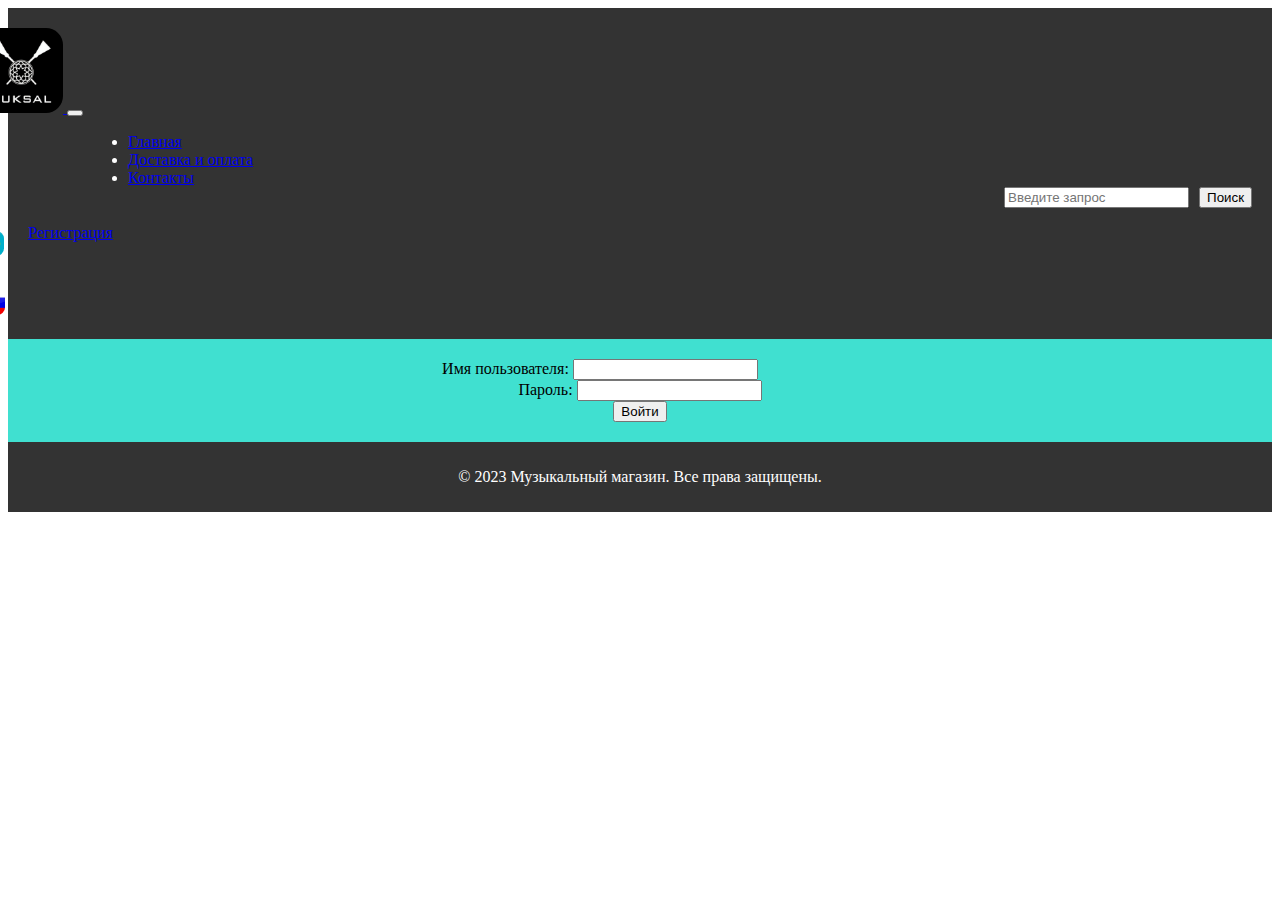
<file: Новая папка (2)/index.html>
<!DOCTYPE html>
<html>
<head>
  <title>Интернет-магазин музыкальных товаров</title>
</head>
<body >
  <div>
    <header>
      <link href="https://cdn.jsdelivr.net/npm/bootstrap@5.2.2/dist/css/bootstrap.min.css" rel="stylesheet" integrity="sha384-Zenh87qX5JnK2Jl0vWa8Ck2rdkQ2Bzep5IDxbcnCeuOxjzrPF/et3URy9Bv1WTRi" crossorigin="anonymous">
  <script src="https://cdn.jsdelivr.net/npm/bootstrap@5.2.2/dist/js/bootstrap.bundle.min.js" integrity="sha384-OERcA2EqjJCMA+/3y+gxIOqMEjwtxJY7qPCqsdltbNJuaOe923+mo//f6V8Qbsw3" crossorigin="anonymous">
  </script>
  <style>

header {
  background-color: #333;
  color: #fff;
  padding: 20px;
}


section {
  padding: 20px;
}

footer {
  background-color: #333;
  color: #fff;
  padding: 10px;
  text-align: center;
}
    .back{
      background-color: #40e0d0;
    }
    .card{
    border-radius: 15px;
    text-align: center;
    padding: 10px;
   background-color: #FFDEAD;
   }
   .card:hover{
    background-color: rgba(0.5, 0.5, 0, 0.4);
   }
   .card img{
    border-radius: 50%;
    width: 60%;
    margin:auto ;
   }
   .img{
      border-radius: 20%;
      margin-left: -50px;     
     }
    .color{
    color: #3CB371;
    background-color: #ff7f50;
    }
    .imgu{
      box-shadow: 0 0 10px rgba(0, 0, 0, 0.4);
     padding: 4px;
     margin-bottom: 10px;
     border-radius: 100%;
    }
    .navbar-nav{
      margin-left: 60px;
    }
    .par{
      text-align: center;
    }
    .pol{
      margin-left: -80px;
    }
     .highlight {
      background-color: yellow;
    }

  </style>
<nav class="navbar navbar-expand-lg navbar-dark bg-dark">
  <div class="container">
    <a class="navbar-brand p-0" href="home.html"> 
        <img class="img" src="logo.png" height="85">
    </a>
    <button class="navbar-toggler" type="button" data-bs-toggle="collapse" data-bs-target="#navbarNav" aria-controls="navbarNav" aria-expanded="false" aria-label="Toggle navigation">
      <span class="navbar-toggler-icon">
      </span>
    </button>
    <div class="collapse navbar-collapse" id="navbarNav">
  <ul class="navbar-nav">
        <li class="nav-item">
          <a class="nav-link " aria-current="page" href="home.html">Главная</a>
        </li>
        <li class="nav-item">
          <a class="nav-link" href="dos.html">Доставка и оплата</a>
        </li>
        <li class="nav-item">
          <a class="nav-link" href="cont.html">Контакты</a>
        </li>
         <form action="/search" method="get" style="display: flex; justify-content: flex-end; align-items: center; margin-left: 214px;">
    <div style="margin-right: 10px;">
      <input class="form-control" type="text" id="searchInput" name="query" placeholder="Введите запрос">
    </div>
    <button class="btn btn-outline-light" onclick="search()" type="button">Поиск</button>
  </form>
        </ul>
      </div>
  

  <script>
    function search() {
      var searchText = document.getElementById('searchInput').value;
      var linkElements = document.getElementsByTagName('h4');

      for (var i = 0; i < linkElements.length; i++) {
        var element = linkElements[i];

        if (element.innerText.includes(searchText)) {
          element.classList.add('highlight');
        } else {
          element.classList.remove('highlight');
        }
      }
    }
  </script>
     <a class="btn btn-outline-light active" href="index.html" data-config-id="auto-txt-5-2" data-path="0.0.0.2.0">Регистрация</a>
    </div>
    <a href="indexkz.html">
        <img style="height: 25px;border-radius: 30%;margin-left: -50px; margin-top: -30px;" src="flg.jpg" alt="Казахский" title="Казахский" data-lang-name="lang-name-kz">
    </a>
    <br>
    <a href="index.html">
        <img style="height: 25px;border-radius: 30%;margin-left: -50px; margin-top: 30px;" src="russ.jpg" alt="Русский" title="Русский" data-lang-name="lang-name-kz">
    </a>

</nav>

</div>
  </header>
 <script>
    function login() {
      var username = document.getElementById('username').value;
      var password = document.getElementById('password').value;

      if (username === 'admin' && password === 'admin') {
        // Перенаправление на другую страницу при успешном входе
        window.location.href = 'home.html';
      } else {
        // Вывод сообщения об ошибке при неправильном логине или пароле
        alert('Неправильное имя пользователя или пароль');
      }
    }
  </script>
  <section class="back" id="content">
  <form class="par" onsubmit="event.preventDefault(); login();">
    <div >
      <label class="pol" for="username">Имя пользователя:</label>
      <input type="text" id="username" name="username" required>
    </div>
    <div>
      <label for="password">Пароль:</label>
      <input type="password" id="password" name="password" required>
    </div>
    <div>
      <button class="btn btn-outline-dark" type="submit">Войти</button>
    </div>
  </form>

</section>

  <footer>
    <p>&copy; 2023 Музыкальный магазин. Все права защищены.</p>
  </footer>
</body>
</html>
</file>
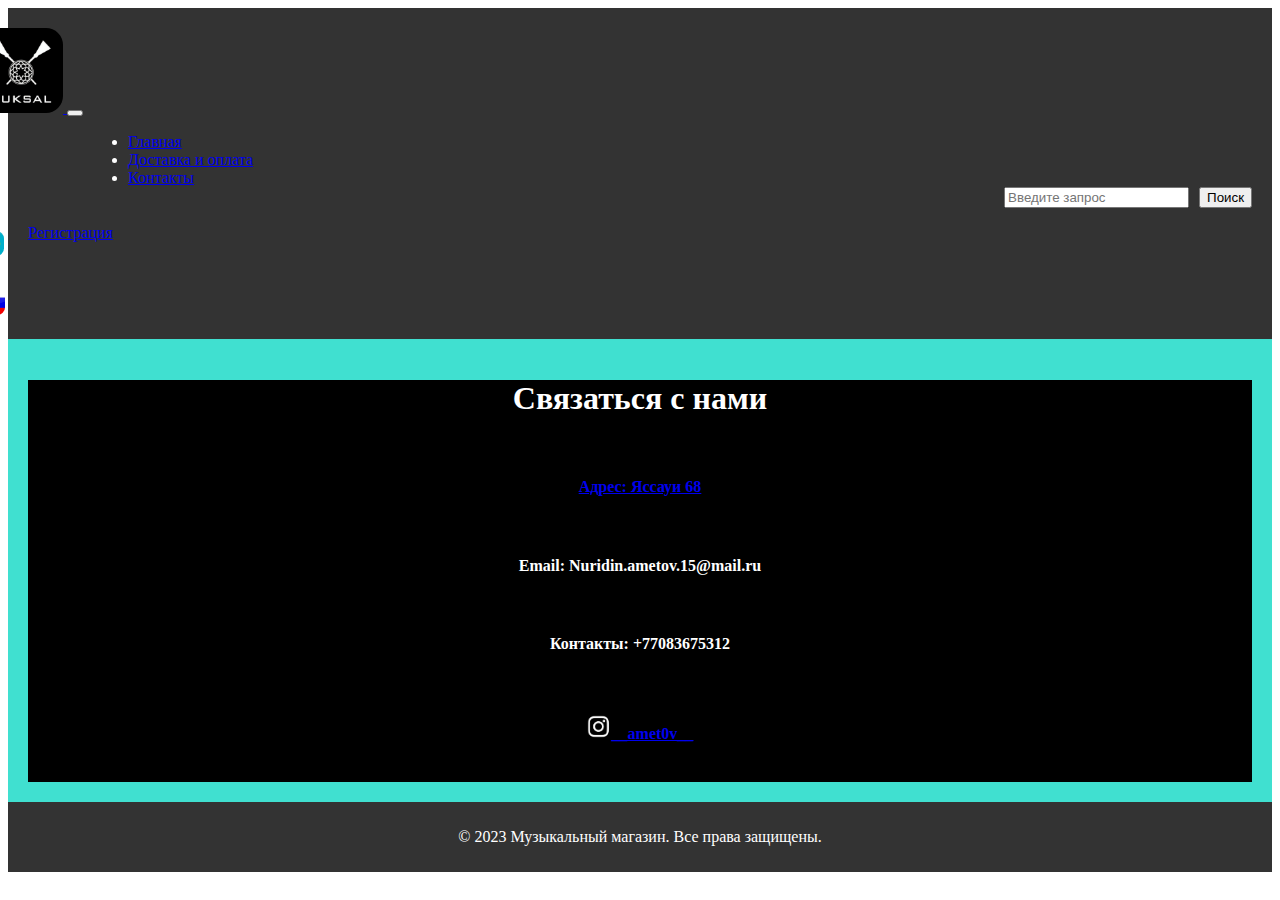
<file: Новая папка (2)/cont.html>
<!DOCTYPE html>
<html>
<head>
  <title>Интернет-магазин музыкальных товаров</title>

</head>
<body >
  <div>
    <header>


      <link href="https://cdn.jsdelivr.net/npm/bootstrap@5.2.2/dist/css/bootstrap.min.css" rel="stylesheet" integrity="sha384-Zenh87qX5JnK2Jl0vWa8Ck2rdkQ2Bzep5IDxbcnCeuOxjzrPF/et3URy9Bv1WTRi" crossorigin="anonymous">
  <script src="https://cdn.jsdelivr.net/npm/bootstrap@5.2.2/dist/js/bootstrap.bundle.min.js" integrity="sha384-OERcA2EqjJCMA+/3y+gxIOqMEjwtxJY7qPCqsdltbNJuaOe923+mo//f6V8Qbsw3" crossorigin="anonymous">
  </script>
  <style>

header {
  background-color: #333;
  color: #fff;
  padding: 20px;
}


section {
  padding: 20px;
}

footer {
  background-color: #333;
  color: #fff;
  padding: 10px;
  text-align: center;
}
    .back{
      background-color: #40e0d0;
    }
    .card{
    border-radius: 15px;
    text-align: center;
    padding: 10px;
   background-color: #FFDEAD;
   }
   .card:hover{
    background-color: rgba(0.5, 0.5, 0, 0.4);
   }
   .card img{
    border-radius: 50%;
    width: 60%;
    margin:auto ;
   }
   .img{
      border-radius: 20%;
      margin-left: -50px;     
     }
    .color{
    color: #3CB371;
    background-color: #ff7f50;
    }
    .imgu{
      box-shadow: 0 0 10px rgba(0, 0, 0, 0.4);
     padding: 4px;
     margin-bottom: 10px;
     border-radius: 100%;
    }
    .navbar-nav{
      margin-left: 60px;
    }
    .bt{
      margin-left: -200px;
    }
    .par{
      text-align: center;
    }
    .pol{
      margin-left: -80px;
    }
    .container1{
      text-align: center;
      background-color: black;
    
      color: white;

    }
    .a{
      color: inherit;
      text-decoration: inherit;
    }
     .highlight {
      background-color: yellow;
    }

  </style>
   <nav class="navbar navbar-expand-lg navbar-dark bg-dark">
  <div class="container">
    <a class="navbar-brand p-0" href="home.html"> 
        <img class="img" src="logo.png" height="85">
    </a>
    <button class="navbar-toggler" type="button" data-bs-toggle="collapse" data-bs-target="#navbarNav" aria-controls="navbarNav" aria-expanded="false" aria-label="Toggle navigation">
      <span class="navbar-toggler-icon">
      </span>
    </button>
    <div class="collapse navbar-collapse" id="navbarNav">
  <ul class="navbar-nav">
        <li class="nav-item">
          <a class="nav-link " aria-current="page" href="home.html">Главная</a>
        </li>
        <li class="nav-item">
          <a class="nav-link" href="dos.html">Доставка и оплата</a>
        </li>
        <li class="nav-item">
          <a class="nav-link active" href="cont.html">Контакты</a>
        </li>
         <form action="/search" method="get" style="display: flex; justify-content: flex-end; align-items: center; margin-left: 214px;">
    <div style="margin-right: 10px;">
      <input class="form-control" type="text" id="searchInput" name="query" placeholder="Введите запрос">
    </div>
    <button class="btn btn-outline-light" onclick="search()" type="button">Поиск</button>
  </form>
        </ul>
      </div>
  

  <script>
    function search() {
      var searchText = document.getElementById('searchInput').value;
      var linkElements = document.getElementsByTagName('h4');

      for (var i = 0; i < linkElements.length; i++) {
        var element = linkElements[i];

        if (element.innerText.includes(searchText)) {
          element.classList.add('highlight');
        } else {
          element.classList.remove('highlight');
        }
      }
    }
  </script>
     <a class="btn btn-outline-light" href="index.html" data-config-id="auto-txt-5-2" data-path="0.0.0.2.0">Регистрация</a>
    </div>
    <a href="contkz.html">
        <img style="height: 25px;border-radius: 30%;margin-left: -50px; margin-top: -30px;" src="flg.jpg" alt="Казахский" title="Казахский" data-lang-name="lang-name-kz">
    </a>
    <br>
    <a href="cont.html">
        <img style="height: 25px;border-radius: 30%;margin-left: -50px; margin-top: 30px;" src="russ.jpg" alt="Русский" title="Русский" data-lang-name="lang-name-kz">
    </a>

</nav>

</div>

  <section class="back" id="content">
    <div class="container1">
    <h1>Связаться с нами</h1>
    <br>
    <h4><a href="https://2gis.kz/almaty/geo/70000001039587655" > Адрес: Яссауи 68</a></h4>
    <br>
    <h4><a> Email: Nuridin.ametov.15@mail.ru </a></h4>
    <br>
    <h4> Контакты: +77083675312 </h4>
    <br>
<i class="fab fa-instagram"></i>

    <a href="https://www.instagram.com/__amet0v__/" ><h4><img height="25px" src="instagram.png">__amet0v__</h4></a>
    <br>
    </div>
</section>

  <footer>
    <p>&copy; 2023 Музыкальный магазин. Все права защищены.</p>
  </footer>
</body>
</html>
</file>
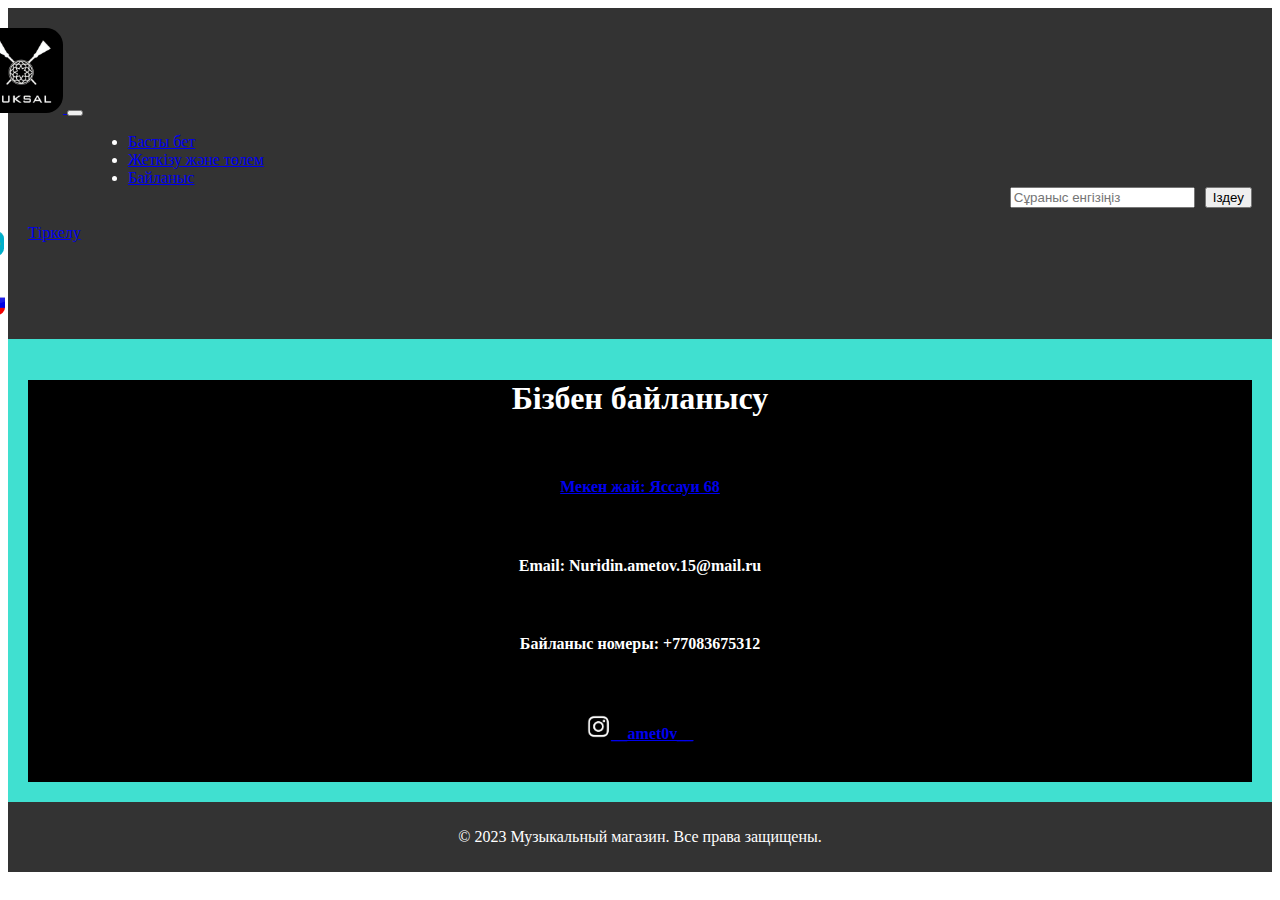
<file: Новая папка (2)/contkz.html>
<!DOCTYPE html>
<html>
<head>
  <title>Интернет-магазин музыкальных товаров</title>

</head>
<body >
  <div>
    <header>


      <link href="https://cdn.jsdelivr.net/npm/bootstrap@5.2.2/dist/css/bootstrap.min.css" rel="stylesheet" integrity="sha384-Zenh87qX5JnK2Jl0vWa8Ck2rdkQ2Bzep5IDxbcnCeuOxjzrPF/et3URy9Bv1WTRi" crossorigin="anonymous">
  <script src="https://cdn.jsdelivr.net/npm/bootstrap@5.2.2/dist/js/bootstrap.bundle.min.js" integrity="sha384-OERcA2EqjJCMA+/3y+gxIOqMEjwtxJY7qPCqsdltbNJuaOe923+mo//f6V8Qbsw3" crossorigin="anonymous">
  </script>
  <style>

header {
  background-color: #333;
  color: #fff;
  padding: 20px;
}


section {
  padding: 20px;
}

footer {
  background-color: #333;
  color: #fff;
  padding: 10px;
  text-align: center;
}
    .back{
      background-color: #40e0d0;
    }
    .card{
    border-radius: 15px;
    text-align: center;
    padding: 10px;
   background-color: #FFDEAD;
   }
   .card:hover{
    background-color: rgba(0.5, 0.5, 0, 0.4);
   }
   .card img{
    border-radius: 50%;
    width: 60%;
    margin:auto ;
   }
   .img{
      border-radius: 20%;
      margin-left: -50px;     
     }
    .color{
    color: #3CB371;
    background-color: #ff7f50;
    }
    .imgu{
      box-shadow: 0 0 10px rgba(0, 0, 0, 0.4);
     padding: 4px;
     margin-bottom: 10px;
     border-radius: 100%;
    }
    .navbar-nav{
      margin-left: 60px;
    }
    .bt{
      margin-left: -200px;
    }
    .par{
      text-align: center;
    }
    .pol{
      margin-left: -80px;
    }
    .container1{
      text-align: center;
      background-color: black;
    
      color: white;

    }
    .a{
      color: inherit;
      text-decoration: inherit;
    }
     .highlight {
      background-color: yellow;
    }

  </style>
   <nav class="navbar navbar-expand-lg navbar-dark bg-dark">
  <div class="container">
    <a class="navbar-brand p-0" href="home.html"> 
        <img class="img" src="logo.png" height="85">
    </a>
    <button class="navbar-toggler" type="button" data-bs-toggle="collapse" data-bs-target="#navbarNav" aria-controls="navbarNav" aria-expanded="false" aria-label="Toggle navigation">
      <span class="navbar-toggler-icon">
      </span>
    </button>
    <div class="collapse navbar-collapse" id="navbarNav">
  <ul class="navbar-nav">
        <li class="nav-item">
          <a class="nav-link " aria-current="page" href="homekz.html">Басты бет</a>
        </li>
        <li class="nav-item">
          <a class="nav-link" href="doskz.html">Жеткізу және төлем</a>
        </li>
        <li class="nav-item">
          <a class="nav-link active" href="contkz.html">Байланыс</a>
        </li>
         <form action="/search" method="get" style="display: flex; justify-content: flex-end; align-items: center; margin-left: 214px;">
    <div style="margin-right: 10px;">
      <input class="form-control" type="text" id="searchInput" name="query" placeholder="Сұраныс енгізіңіз">
    </div>
    <button class="btn btn-outline-light" onclick="search()" type="button">Іздеу</button>
  </form>
        </ul>
      </div>
  

  <script>
    function search() {
      var searchText = document.getElementById('searchInput').value;
      var linkElements = document.getElementsByTagName('h4');

      for (var i = 0; i < linkElements.length; i++) {
        var element = linkElements[i];

        if (element.innerText.includes(searchText)) {
          element.classList.add('highlight');
        } else {
          element.classList.remove('highlight');
        }
      }
    }
  </script>
     <a class="btn btn-outline-light" href="indexkz.html" data-config-id="auto-txt-5-2" data-path="0.0.0.2.0">Тіркелу</a>
    </div>
    <a href="contkz.html">
        <img style="height: 25px;border-radius: 30%;margin-left: -50px; margin-top: -30px;" src="flg.jpg" alt="Казахский" title="Казахский" data-lang-name="lang-name-kz">
    </a>
    <br>
    <a href="cont.html">
        <img style="height: 25px;border-radius: 30%;margin-left: -50px; margin-top: 30px;" src="russ.jpg" alt="Русский" title="Русский" data-lang-name="lang-name-kz">
    </a>

</nav>

</div>

  <section class="back" id="content">
    <div class="container1">
    <h1>Бізбен байланысу</h1>
    <br>
    <h4><a href="https://2gis.kz/almaty/geo/70000001039587655" > Мекен жай: Яссауи 68</a></h4>
    <br>
    <h4><a> Email: Nuridin.ametov.15@mail.ru </a></h4>
    <br>
    <h4> Байланыс номеры: +77083675312 </h4>
    <br>
<i class="fab fa-instagram"></i>

    <a href="https://www.instagram.com/__amet0v__/" ><h4><img height="25px" src="instagram.png">__amet0v__</h4></a>
    <br>
    </div>
</section>

  <footer>
    <p>&copy; 2023 Музыкальный магазин. Все права защищены.</p>
  </footer>
</body>
</html>
</file>
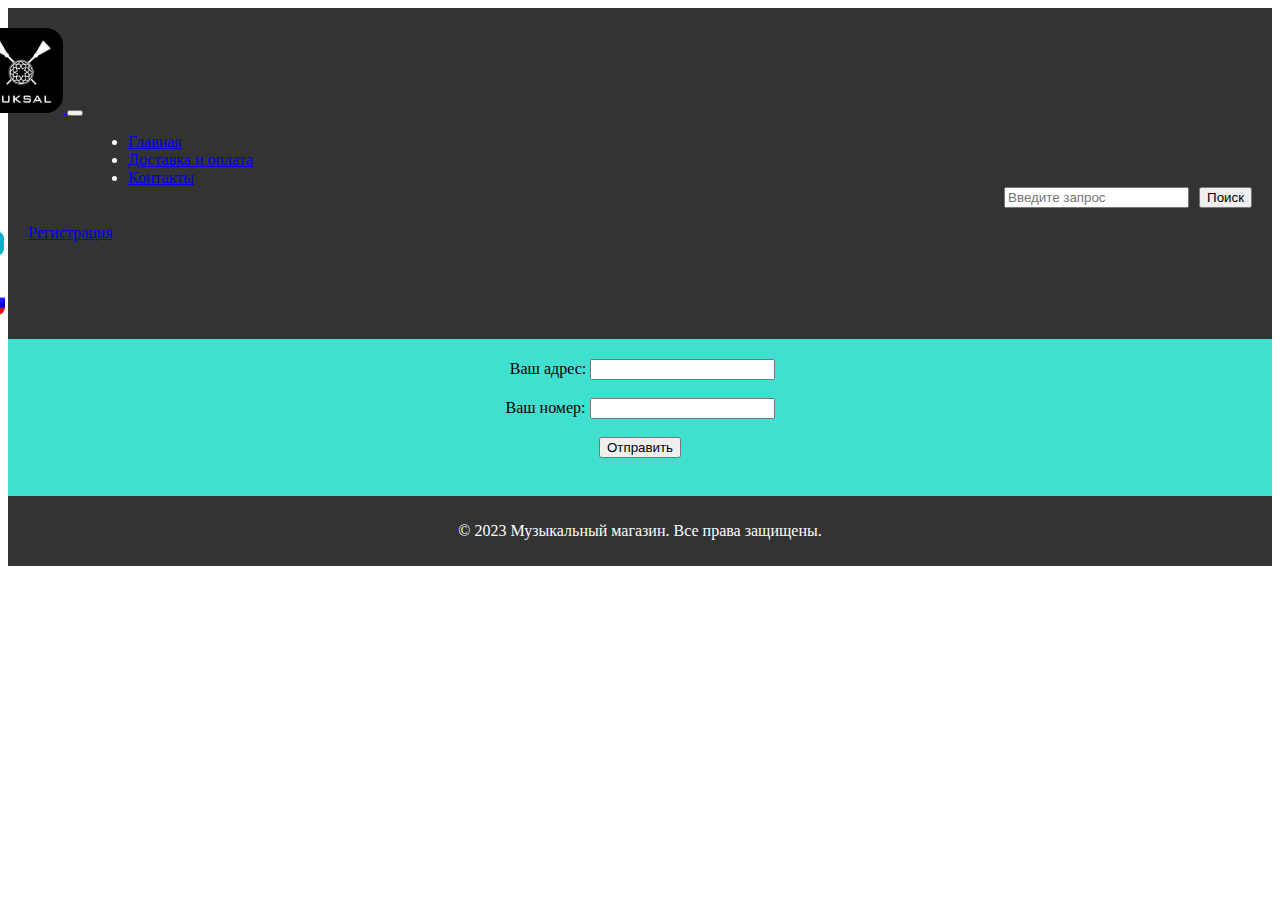
<file: Новая папка (2)/dos.html>
<!DOCTYPE html>
<html>
<head>
  <title>Интернет-магазин музыкальных товаров</title>

</head>
<body >
  <div>
    <header>
      <link href="https://cdn.jsdelivr.net/npm/bootstrap@5.2.2/dist/css/bootstrap.min.css" rel="stylesheet" integrity="sha384-Zenh87qX5JnK2Jl0vWa8Ck2rdkQ2Bzep5IDxbcnCeuOxjzrPF/et3URy9Bv1WTRi" crossorigin="anonymous">
  <script src="https://cdn.jsdelivr.net/npm/bootstrap@5.2.2/dist/js/bootstrap.bundle.min.js" integrity="sha384-OERcA2EqjJCMA+/3y+gxIOqMEjwtxJY7qPCqsdltbNJuaOe923+mo//f6V8Qbsw3" crossorigin="anonymous">
  </script>
  <style>

header {
  background-color: #333;
  color: #fff;
  padding: 20px;
}


section {
  padding: 20px;
}

footer {
  background-color: #333;
  color: #fff;
  padding: 10px;
  text-align: center;
}
    .back{
      background-color: #40e0d0;
    }
    .card{
    border-radius: 15px;
    text-align: center;
    padding: 10px;
   background-color: #FFDEAD;
   }
   .card:hover{
    background-color: rgba(0.5, 0.5, 0, 0.4);
   }
   .card img{
    border-radius: 50%;
    width: 60%;
    margin:auto ;
   }
   .img{
      border-radius: 20%;
      margin-left: -50px;     
     }
    .color{
    color: #3CB371;
    background-color: #ff7f50;
    }
    .imgu{
      box-shadow: 0 0 10px rgba(0, 0, 0, 0.4);
     padding: 4px;
     margin-bottom: 10px;
     border-radius: 100%;
    }
    .navbar-nav{
      margin-left: 60px;
    }
    .bt{
      margin-left: -200px;
    }
    .par{
      text-align: center;
    }
    .pol{
      margin-left: 5px;
    }
     .highlight {
      background-color: yellow;
    }

  </style>
   <nav class="navbar navbar-expand-lg navbar-dark bg-dark">
  <div class="container">
    <a class="navbar-brand p-0" href="home.html"> 
        <img class="img" src="logo.png" height="85">
    </a>
    <button class="navbar-toggler" type="button" data-bs-toggle="collapse" data-bs-target="#navbarNav" aria-controls="navbarNav" aria-expanded="false" aria-label="Toggle navigation">
      <span class="navbar-toggler-icon">
      </span>
    </button>
    <div class="collapse navbar-collapse" id="navbarNav">
  <ul class="navbar-nav">
        <li class="nav-item">
          <a class="nav-link " aria-current="page" href="home.html">Главная</a>
        </li>
        <li class="nav-item">
          <a class="nav-link active" href="dos.html">Доставка и оплата</a>
        </li>
        <li class="nav-item">
          <a class="nav-link" href="cont.html">Контакты</a>
        </li>
         <form action="/search" method="get" style="display: flex; justify-content: flex-end; align-items: center; margin-left: 214px;">
    <div style="margin-right: 10px;">
      <input class="form-control" type="text" id="searchInput" name="query" placeholder="Введите запрос">
    </div>
    <button class="btn btn-outline-light" onclick="search()" type="button">Поиск</button>
  </form>
        </ul>
      </div>
  

  <script>
    function search() {
      var searchText = document.getElementById('searchInput').value;
      var linkElements = document.getElementsByTagName('h4');

      for (var i = 0; i < linkElements.length; i++) {
        var element = linkElements[i];

        if (element.innerText.includes(searchText)) {
          element.classList.add('highlight');
        } else {
          element.classList.remove('highlight');
        }
      }
    }
  </script>
     <a class="btn btn-outline-light" href="index.html" data-config-id="auto-txt-5-2" data-path="0.0.0.2.0">Регистрация</a>
    </div>
    <a href="doskz.html">
        <img style="height: 25px;border-radius: 30%;margin-left: -50px; margin-top: -30px;" src="flg.jpg" alt="Казахский" title="Казахский" data-lang-name="lang-name-kz">
    </a>
    <br>
    <a href="dos.html">
        <img style="height: 25px;border-radius: 30%;margin-left: -50px; margin-top: 30px;" src="russ.jpg" alt="Русский" title="Русский" data-lang-name="lang-name-kz">
    </a>

</nav>

</div>
  </header>
 <script>
    function login() {
      var username = document.getElementById('username').value;
      var password = document.getElementById('password').value;

      if (username === 'admin' && password === 'admin') {
        // Перенаправление на другую страницу при успешном входе
        window.location.href = 'home.html';
      } else {
        // Вывод сообщения об ошибке при неправильном логине или пароле
        alert('Спасибо за покупку! Мы отправим ваш товар в течении часа!');
      }
    }
  </script>
  <section class="back" id="content">
  <form class="par" onsubmit="event.preventDefault(); login();">
    <div >
      <label class="pol" for="username">Ваш адрес:</label>
      <input type="text" id="username" name="username" required>
    </div>
    <br>
    <div>
      <label for="username">Ваш номер:</label>
      <input type="text" id="password" name="password" required>
    </div>
    <br>
    <div>
      <button class="btn btn-outline-dark" type="submit">Отправить</button>
    </div>
    <br>
  </form>
</section>

  <footer>
    <p>&copy; 2023 Музыкальный магазин. Все права защищены.</p>
  </footer>
</body>
</html>
</file>
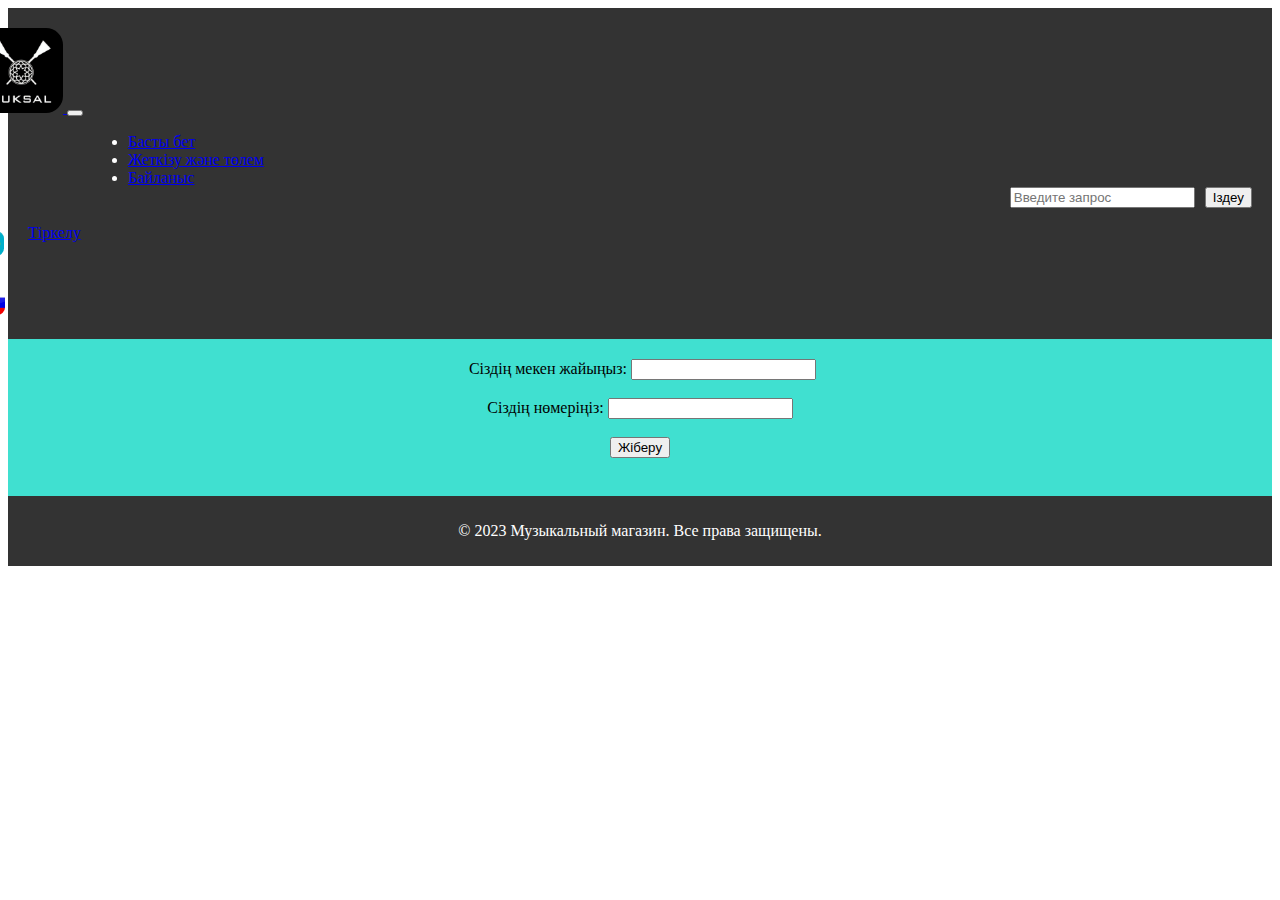
<file: Новая папка (2)/doskz.html>
<!DOCTYPE html>
<html>
<head>
  <title>Интернет-магазин музыкальных товаров</title>

</head>
<body >
  <div>
    <header>
      <link href="https://cdn.jsdelivr.net/npm/bootstrap@5.2.2/dist/css/bootstrap.min.css" rel="stylesheet" integrity="sha384-Zenh87qX5JnK2Jl0vWa8Ck2rdkQ2Bzep5IDxbcnCeuOxjzrPF/et3URy9Bv1WTRi" crossorigin="anonymous">
  <script src="https://cdn.jsdelivr.net/npm/bootstrap@5.2.2/dist/js/bootstrap.bundle.min.js" integrity="sha384-OERcA2EqjJCMA+/3y+gxIOqMEjwtxJY7qPCqsdltbNJuaOe923+mo//f6V8Qbsw3" crossorigin="anonymous">
  </script>
  <style>

header {
  background-color: #333;
  color: #fff;
  padding: 20px;
}


section {
  padding: 20px;
}

footer {
  background-color: #333;
  color: #fff;
  padding: 10px;
  text-align: center;
}
    .back{
      background-color: #40e0d0;
    }
    .card{
    border-radius: 15px;
    text-align: center;
    padding: 10px;
   background-color: #FFDEAD;
   }
   .card:hover{
    background-color: rgba(0.5, 0.5, 0, 0.4);
   }
   .card img{
    border-radius: 50%;
    width: 60%;
    margin:auto ;
   }
   .img{
      border-radius: 20%;
      margin-left: -50px;     
     }
    .color{
    color: #3CB371;
    background-color: #ff7f50;
    }
    .imgu{
      box-shadow: 0 0 10px rgba(0, 0, 0, 0.4);
     padding: 4px;
     margin-bottom: 10px;
     border-radius: 100%;
    }
    .navbar-nav{
      margin-left: 60px;
    }
    .bt{
      margin-left: -200px;
    }
    .par{
      text-align: center;
    }
    .pol{
      margin-left: 5px;
    }
     .highlight {
      background-color: yellow;
    }

  </style>
   <nav class="navbar navbar-expand-lg navbar-dark bg-dark">
  <div class="container">
    <a class="navbar-brand p-0" href="home.html"> 
        <img class="img" src="logo.png" height="85">
    </a>
    <button class="navbar-toggler" type="button" data-bs-toggle="collapse" data-bs-target="#navbarNav" aria-controls="navbarNav" aria-expanded="false" aria-label="Toggle navigation">
      <span class="navbar-toggler-icon">
      </span>
    </button>
    <div class="collapse navbar-collapse" id="navbarNav">
  <ul class="navbar-nav">
        <li class="nav-item">
          <a class="nav-link " aria-current="page" href="homekz.html">Басты бет</a>
        </li>
        <li class="nav-item">
          <a class="nav-link active" href="doskz.html">Жеткізу және төлем</a>
        </li>
        <li class="nav-item">
          <a class="nav-link" href="contkz.html">Байланыс</a>
        </li>
         <form action="/search" method="get" style="display: flex; justify-content: flex-end; align-items: center; margin-left: 214px;">
    <div style="margin-right: 10px;">
      <input class="form-control" type="text" id="searchInput" name="query" placeholder="Введите запрос">
    </div>
    <button class="btn btn-outline-light" onclick="search()" type="button">Іздеу</button>
  </form>
        </ul>
      </div>
  

  <script>
    function search() {
      var searchText = document.getElementById('searchInput').value;
      var linkElements = document.getElementsByTagName('h4');

      for (var i = 0; i < linkElements.length; i++) {
        var element = linkElements[i];

        if (element.innerText.includes(searchText)) {
          element.classList.add('highlight');
        } else {
          element.classList.remove('highlight');
        }
      }
    }
  </script>
     <a class="btn btn-outline-light" href="indexkz.html" data-config-id="auto-txt-5-2" data-path="0.0.0.2.0">Тіркелу</a>
    </div>
    <a href="doskz.html">
        <img style="height: 25px;border-radius: 30%;margin-left: -50px; margin-top: -30px;" src="flg.jpg" alt="Казахский" title="Казахский" data-lang-name="lang-name-kz">
    </a>
    <br>
    <a href="dos.html">
        <img style="height: 25px;border-radius: 30%;margin-left: -50px; margin-top: 30px;" src="russ.jpg" alt="Русский" title="Русский" data-lang-name="lang-name-kz">
    </a>

</nav>

</div>
  </header>
 <script>
    function login() {
      var username = document.getElementById('username').value;
      var password = document.getElementById('password').value;

      if (username === 'admin' && password === 'admin') {
        // Перенаправление на другую страницу при успешном входе
        window.location.href = 'home.html';
      } else {
        // Вывод сообщения об ошибке при неправильном логине или пароле
        alert('Сатып алғаныңызға рахмет! Біз сіздің затыңызды бір сағат ішінде жеткіземіз!');
      }
    }
  </script>
  <section class="back" id="content">
  <form class="par" onsubmit="event.preventDefault(); login();">
    <div >
      <label class="pol" for="username">Сіздің мекен жайыңыз:</label>
      <input type="text" id="username" name="username" required>
    </div>
    <br>
    <div>
      <label for="username">Сіздің нөмеріңіз:</label>
      <input type="text" id="password" name="password" required>
    </div>
    <br>
    <div>
      <button class="btn btn-outline-dark" type="submit">Жіберу</button>
    </div>
    <br>
  </form>
</section>

  <footer>
    <p>&copy; 2023 Музыкальный магазин. Все права защищены.</p>
  </footer>
</body>
</html>
</file>
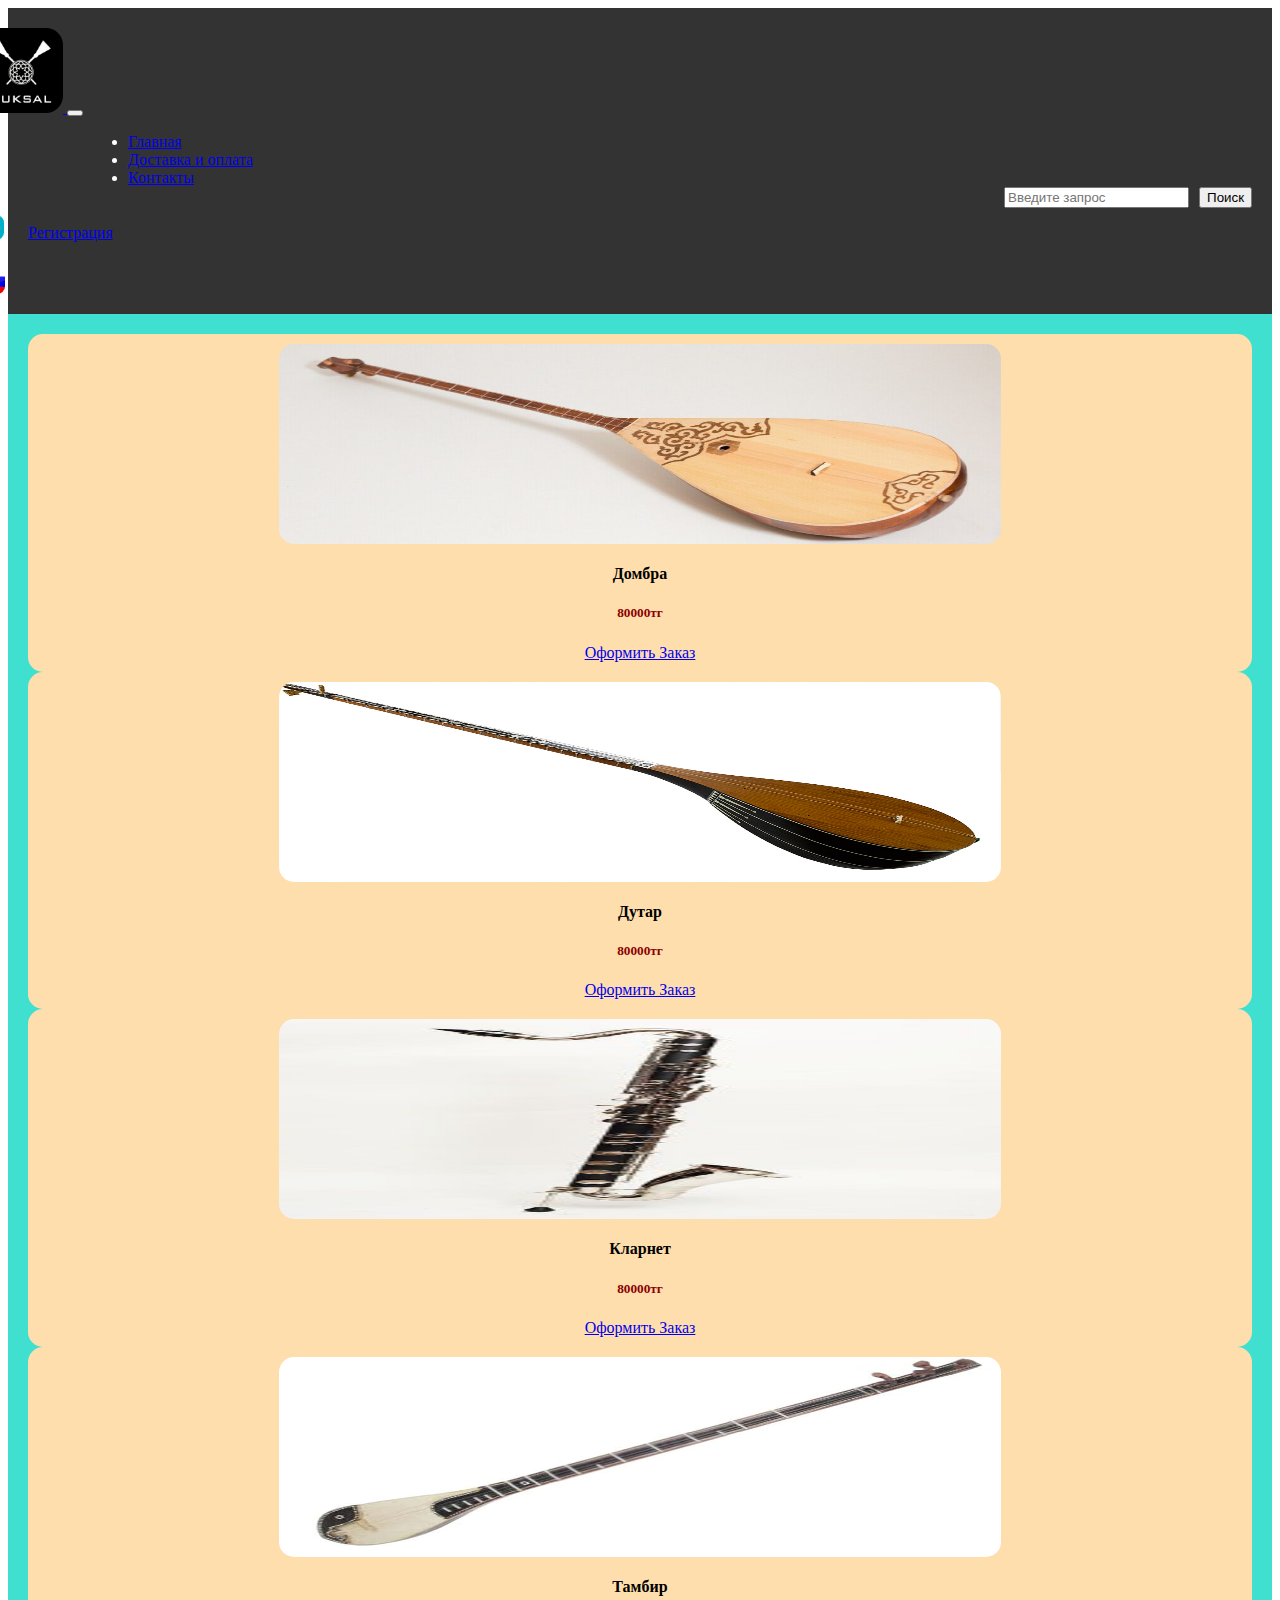
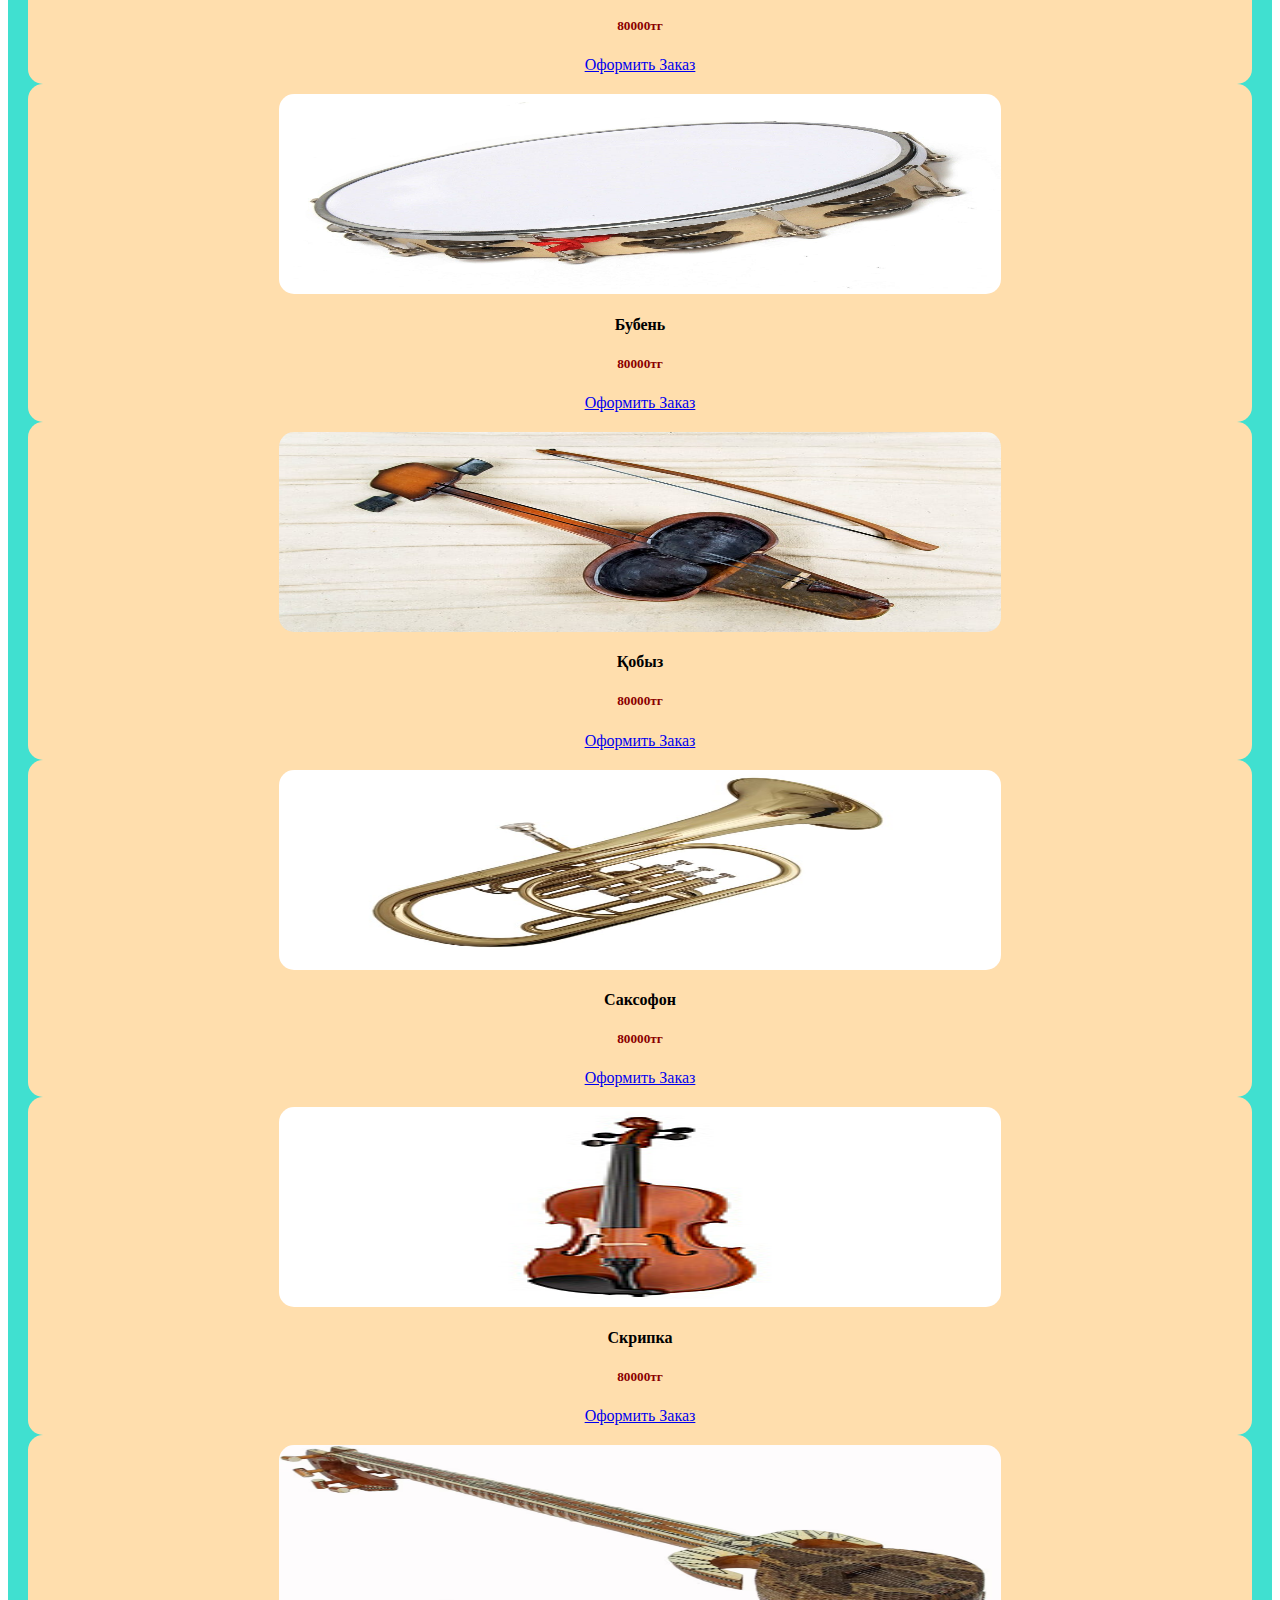
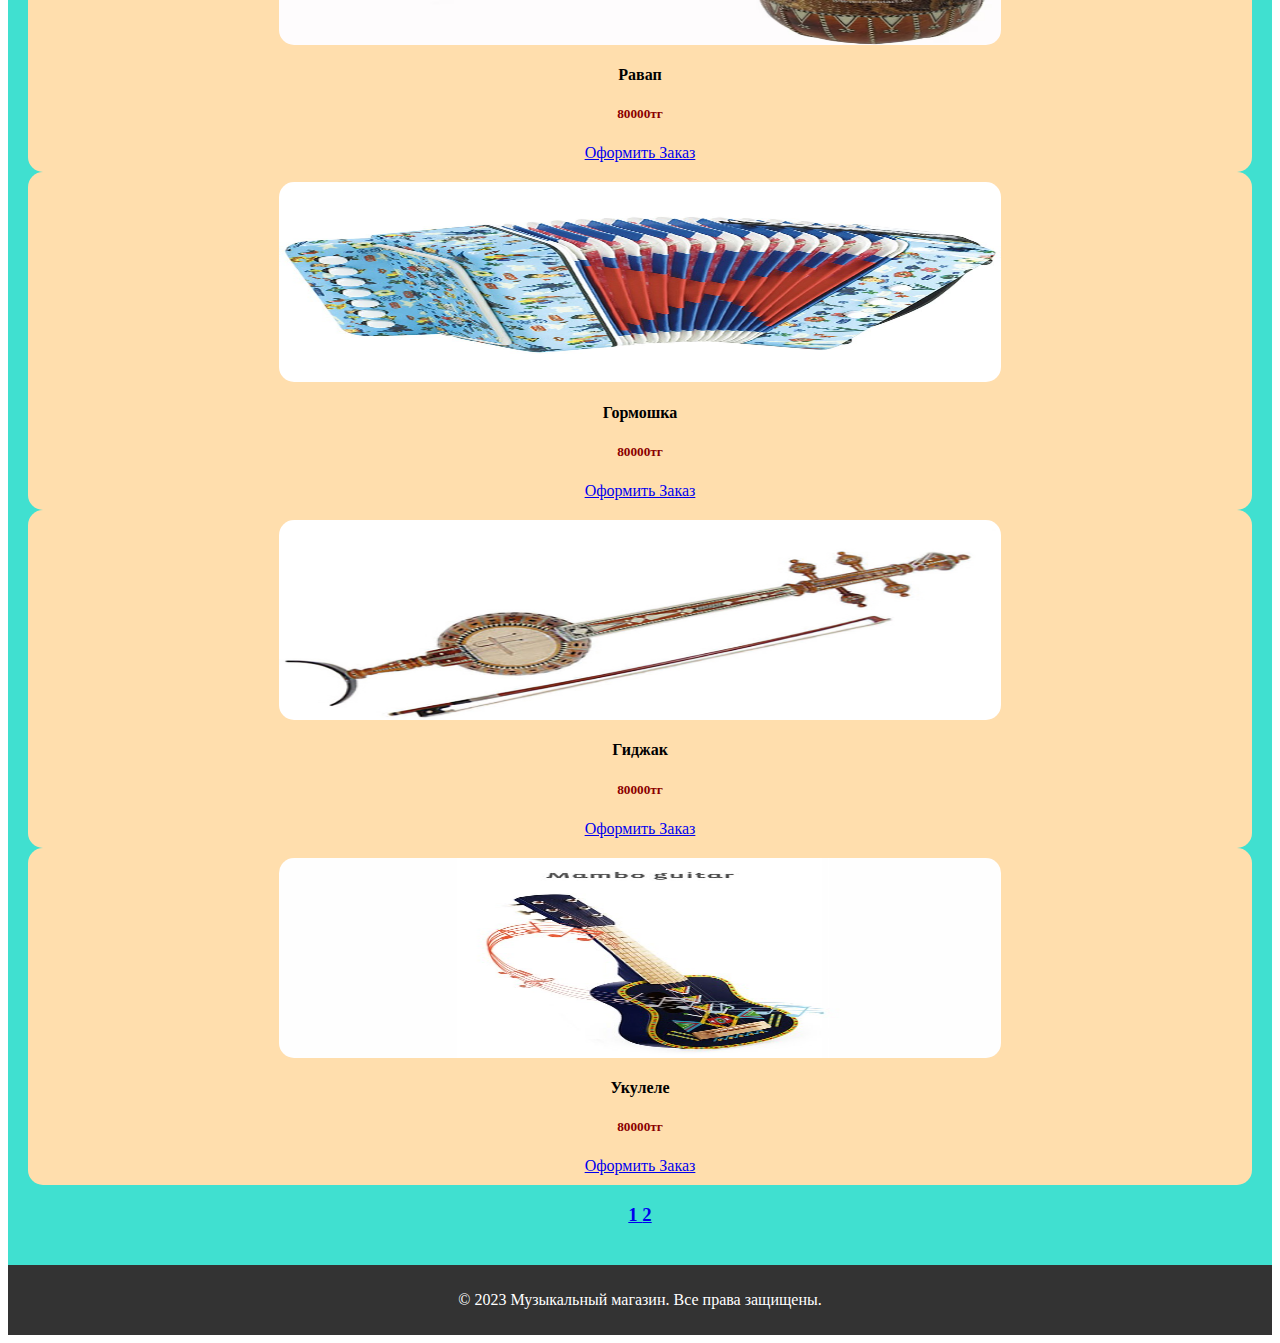
<file: Новая папка (2)/home.html>
<html><head>
  <title>Интернет-магазин музыкальных товаров</title>
</head>
<body>
  <div>
    <header>
      
      <link href="https://cdn.jsdelivr.net/npm/bootstrap@5.2.2/dist/css/bootstrap.min.css" rel="stylesheet" integrity="sha384-Zenh87qX5JnK2Jl0vWa8Ck2rdkQ2Bzep5IDxbcnCeuOxjzrPF/et3URy9Bv1WTRi" crossorigin="anonymous">
  <script src="https://cdn.jsdelivr.net/npm/bootstrap@5.2.2/dist/js/bootstrap.bundle.min.js" integrity="sha384-OERcA2EqjJCMA+/3y+gxIOqMEjwtxJY7qPCqsdltbNJuaOe923+mo//f6V8Qbsw3" crossorigin="anonymous">
  </script>
  <style>

header {
  background-color: #333;
  color: #fff;
  padding: 20px;
}


section {
  padding: 20px;
}

footer {
  background-color: #333;
  color: #fff;
  padding: 10px;
  text-align: center;
}
    .back{
      background-color: #40e0d0;
    }
    .card{
    border-radius: 15px;
    text-align: center;
    padding: 10px;
   background-color: #FFDEAD;
   }
   .card:hover{
    background-color: rgba(0.5, 0.5, 0, 0.4);
   }
   .card img{
    border-radius: 15px;
    width: 60%;
    margin:auto ;
   }
   .img{
      border-radius: 20%;
      margin-left: -50px;     
     }
    .color{
    color: #3CB371;
    background-color: #ff7f50;
    }
    .imgu {
      width: 200px;
      height: 200px;
    }
    .navbar-nav{
      margin-left: 60px;
    }
    .bt{
      margin-left: -200px;
    }
    .dtr{
      color: darkred;
    }
    .highlight {
      background-color: yellow;
    }
  </style>
    <nav class="navbar navbar-expand-lg navbar-dark bg-dark">
  <div class="container">
    <a class="navbar-brand p-0" href="home.html"> 
        <img class="img" src="logo.png" height="85">
    </a>
    <button class="navbar-toggler" type="button" data-bs-toggle="collapse" data-bs-target="#navbarNav" aria-controls="navbarNav" aria-expanded="false" aria-label="Toggle navigation">
      <span class="navbar-toggler-icon">
      </span>
    </button>
    <div class="collapse navbar-collapse" id="navbarNav">
  <ul class="navbar-nav">
        <li class="nav-item">
          <a class="nav-link active" aria-current="page" href="home.html">Главная</a>
        </li>
        <li class="nav-item">
          <a class="nav-link" href="dos.html">Доставка и оплата</a>
        </li>
        <li class="nav-item">
          <a class="nav-link" href="cont.html">Контакты</a>
        </li>
         <form action="/search" method="get" style="display: flex; justify-content: flex-end; align-items: center; margin-left: 214px;">
    <div style="margin-right: 10px;">
      <input class="form-control" type="text" id="searchInput" name="query" placeholder="Введите запрос">
    </div>
    <button class="btn btn-outline-light" onclick="search()" type="button">Поиск</button>
  </form>
        </ul>
      </div>
  

  <script>
    function search() {
      var searchText = document.getElementById('searchInput').value;
      var linkElements = document.getElementsByTagName('h4');

      for (var i = 0; i < linkElements.length; i++) {
        var element = linkElements[i];

        if (element.innerText.includes(searchText)) {
          element.classList.add('highlight');
        } else {
          element.classList.remove('highlight');
        }
      }
    }
  </script>
     <a class="btn btn-outline-light" href="index.html" data-config-id="auto-txt-5-2" data-path="0.0.0.2.0">Регистрация</a>
    </div>
    <a href="homekz.html">
        <img style="height: 25px;border-radius: 30%;margin-left: -50px; margin-top: -27px;" src="flg.jpg" alt="Казахский" title="Казахский" data-lang-name="lang-name-kz">
    </a>
    <br>
    <a href="home.html">
        <img style="height: 25px;border-radius: 30%;margin-left: -50px; margin-top: 27px;" src="russ.jpg" alt="Русский" title="Русский" data-lang-name="lang-name-kz">
    </a>

</nav>

</header></div>
  

  <section class="back" id="content">
    <div id="cart-container"></div>
   <div class="container my-5">
  <div class="row row-cols-1 row-cols-md-2 row-cols-lg-3 g-5">
    <div class="col">
      <div class="card">
        <div class="du">
       <img class="imgu" src="dombr.jpg" alt="dutar">
       </div>
       <div class="card-body">
        <h4 class="card-title"> Домбра </h4>
        <h5 class="dtr">80000тг</h5>

        <a href="dos.html" onclick="addToCart(123)" class="btn btn-success">Оформить Заказ</a>
       </div>
      </div>
    </div>
    
    <div class="col">
      <div class="card">
        <div class="du">
       <img class="imgu" src="dutar.jpg" alt="dutar">
       </div>
       <div class="card-body">
        <h4 class="card-title"> Дутар </h4>
        <h5 class="dtr">80000тг</h5>
        <a href="dos.html" onclick="addToCart(123)" class="btn btn-success">Оформить Заказ</a>
       </div>
      </div>
    </div> 
    <div class="col">
      <div class="card">
        <div class="du">
       <img class="imgu" src="klar.jpg" alt="dutar">
       </div>
       <div class="card-body">
        <h4 class="card-title"> Кларнет </h4>
        <h5 class="dtr">80000тг</h5>

        <a href="dos.html" onclick="addToCart(123)" class="btn btn-success">Оформить Заказ</a>
       </div>
      </div>
    </div>
     <div class="col">
      <div class="card">
        <div class="du">
       <img class="imgu" src="tamb.jpg" alt="dutar">
       </div>
       <div class="card-body">
        <h4 class="card-title"> Тамбир </h4>
        <h5 class="dtr">80000тг</h5>

        <a href="dos.html" onclick="addToCart(123)" class="btn btn-success">Оформить Заказ</a>
       </div>
      </div>
    </div>
    <div class="col">
      <div class="card">
        <div class="du">
       <img class="imgu" src="buben.jpg" alt="dutar">
       </div>
       <div class="card-body">
        <h4 class="card-title"> Бубень </h4>
        <h5 class="dtr">80000тг</h5>

        <a href="dos.html" onclick="addToCart(123)" class="btn btn-success">Оформить Заказ</a>
       </div>
      </div>
    </div>
    <div class="col">
      <div class="card">
        <div class="du">
       <img class="imgu" src="qobiz.jpg" alt="dutar">
       </div>
       <div class="card-body">
        <h4 class="card-title"> Қобыз </h4>
        <h5 class="dtr">80000тг</h5>

        <a href="dos.html" onclick="addToCart(123)" class="btn btn-success">Оформить Заказ</a>
       </div>
      </div>
    </div>
    
    <div class="col">
      <div class="card">
        <div class="du">
       <img class="imgu" src="soksof.jpg" alt="dutar">
       </div>
       <div class="card-body">
        <h4 class="card-title"> Саксофон </h4>
        <h5 class="dtr">80000тг</h5>

        <a href="dos.html" onclick="addToCart(123)" class="btn btn-success">Оформить Заказ</a>
       </div>
      </div>
    </div><div class="col">
      <div class="card">
        <div class="du">
       <img class="imgu" src="skrip.jpg" alt="dutar">
       </div>
       <div class="card-body">
        <h4 class="card-title"> Скрипка </h4>
        <h5 class="dtr">80000тг</h5>

        <a href="dos.html" onclick="addToCart(123)" class="btn btn-success">Оформить Заказ</a>
       </div>
      </div>
    </div> 
     <div class="col">
      <div class="card">
        <div class="du">
       <img class="imgu" src="rav.png" alt="ravap">
       </div>
       <div class="card-body">
        <h4 class="card-title"> Равап </h4>
        <h5 class="dtr">80000тг</h5>
        <a href="dos.html" onclick="addToCart(123)" class="btn btn-success">Оформить Заказ</a>
       </div>
      </div>
    </div>
    <div class="col">
      <div class="card">
        <div class="du">
       <img class="imgu" src="garmo.jpg" alt="dutar">
       </div>
       <div class="card-body">
        <h4 class="card-title"> Гормошка </h4>
        <h5 class="dtr">80000тг</h5>

        <a href="dos.html" onclick="addToCart(123)" class="btn btn-success">Оформить Заказ</a>
       </div>
      </div>
    </div> 
     
      <div class="col">
      <div class="card">
        <div class="du">
       <img class="imgu" src="gijak.jpg" alt="dutar">
       </div>
       <div class="card-body">
        <h4 class="card-title"> Гиджак </h4>
        <h5 class="dtr">80000тг</h5>
        <a href="dos.html" onclick="addToCart(123)" class="btn btn-success">Оформить Заказ</a>
       </div>
      </div>
    </div> 
    <div class="col">
      <div class="card">
        <div class="du">
       <img class="imgu" src="uklel.jpg" alt="dutar">
       </div>
       <div class="card-body">
        <h4 class="card-title"> Укулеле </h4>
        <h5 class="dtr">80000тг</h5>

        <a href="dos.html" onclick="addToCart(123)" class="btn btn-success">Оформить Заказ</a>
       </div>
      </div>
    </div>  
  </div>
</div>
<h3 style="text-align: center;"><a href="home.html">1  </a><a href="home2.html">  2</a></h3>

  </section>

  <footer>
    <p>© 2023 Музыкальный магазин. Все права защищены.</p>
  </footer>


</body></html>
</file>
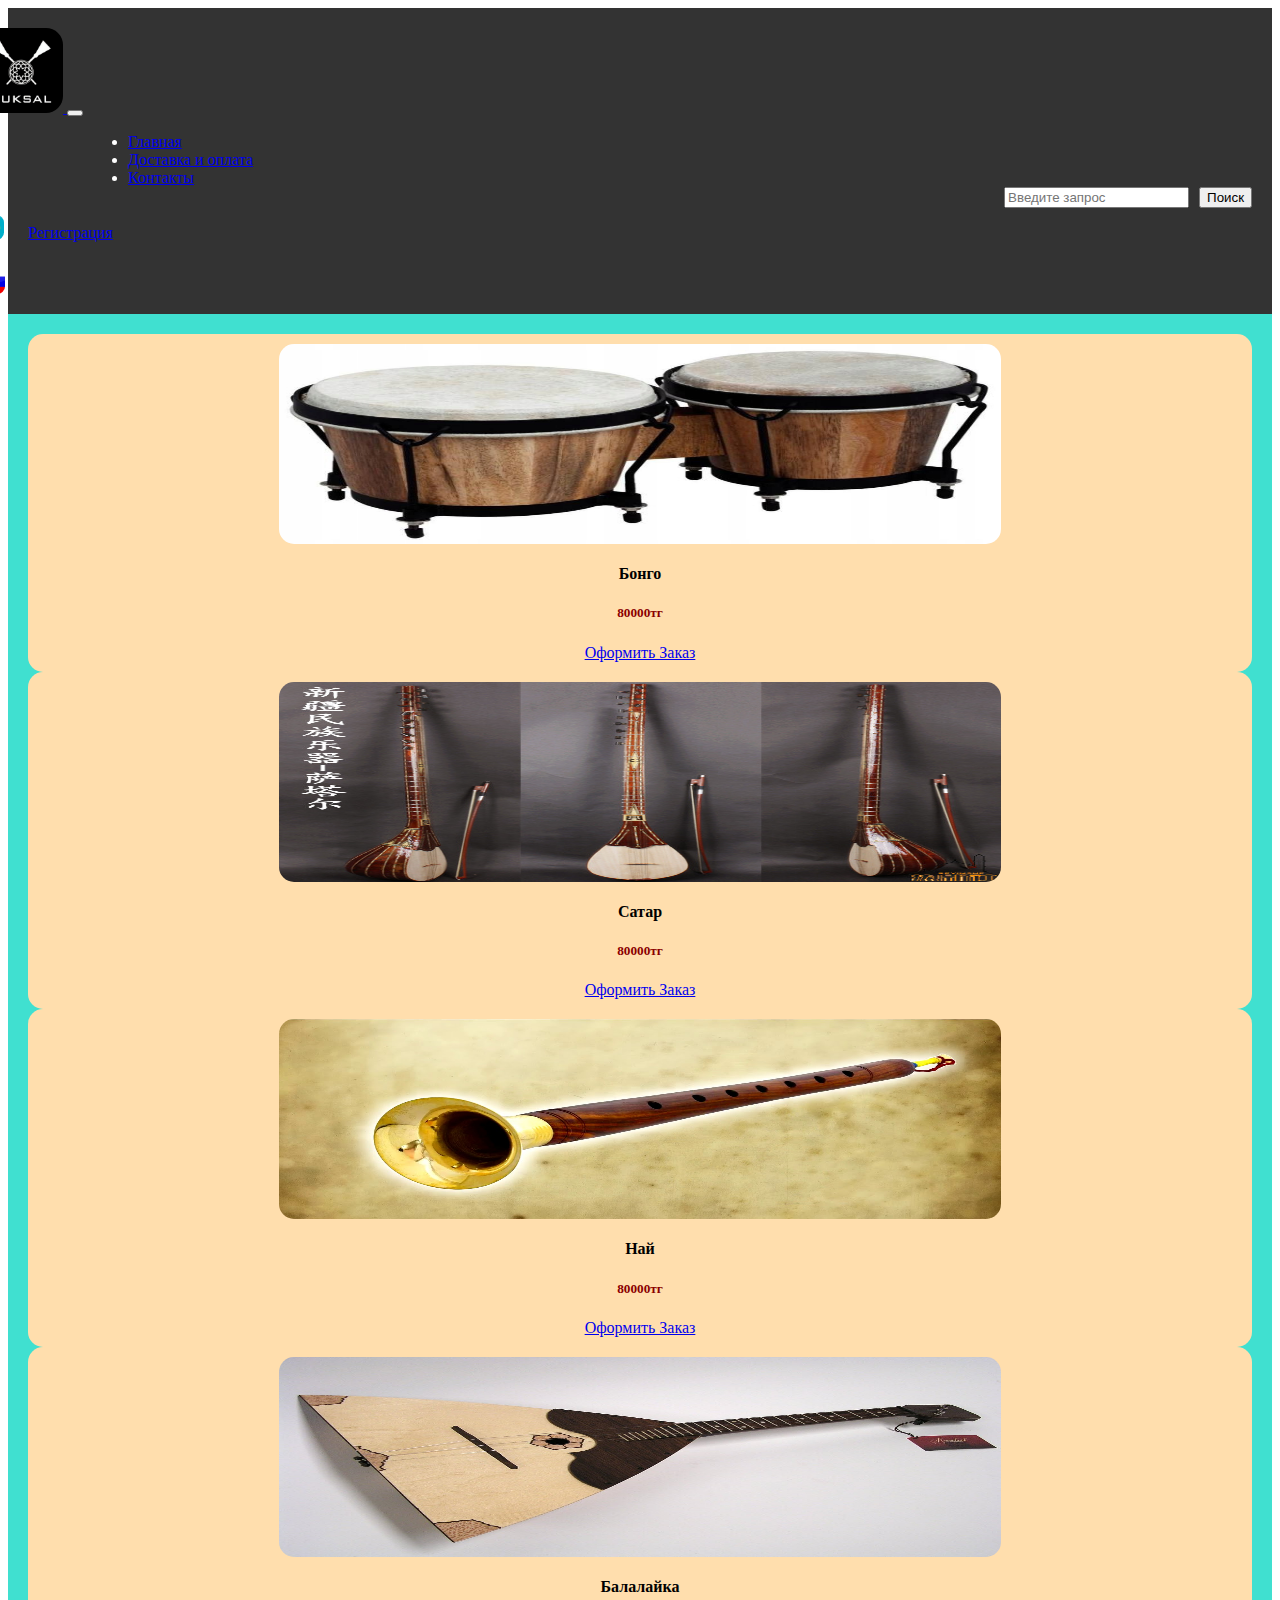
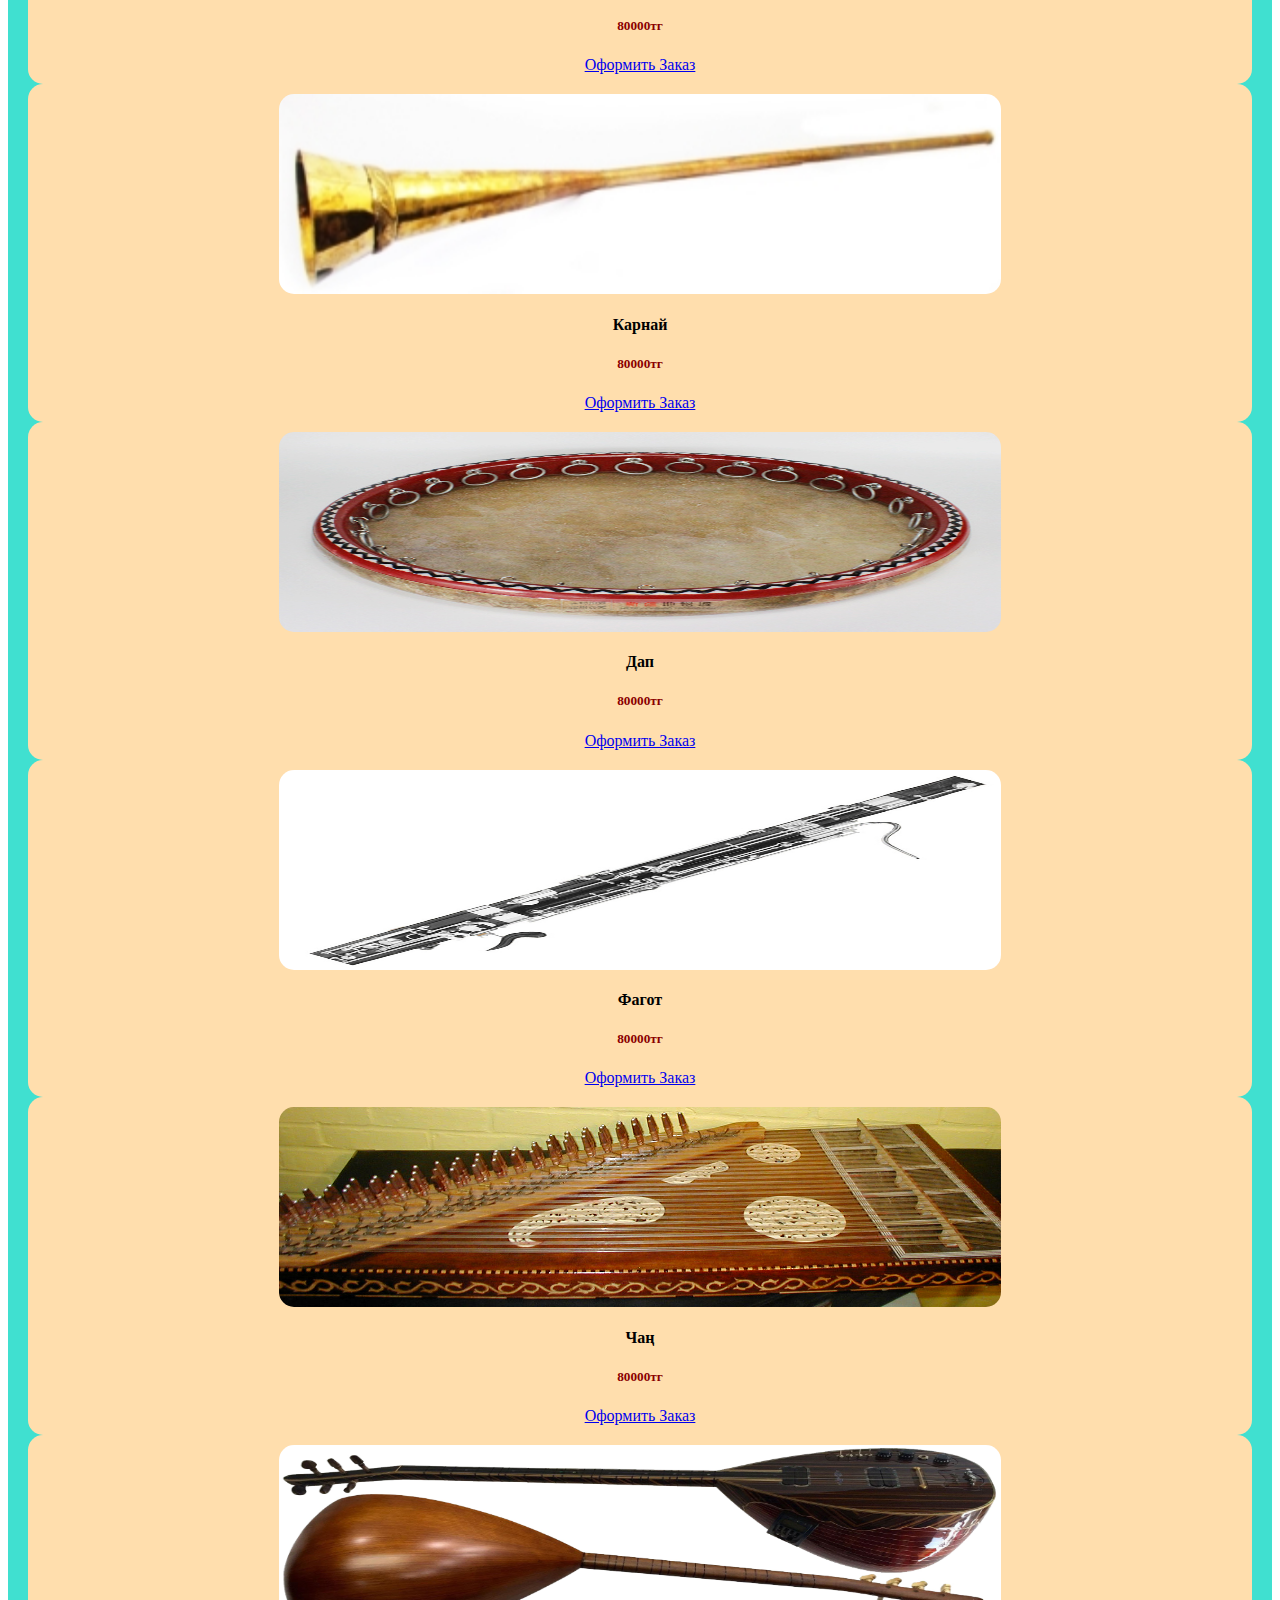
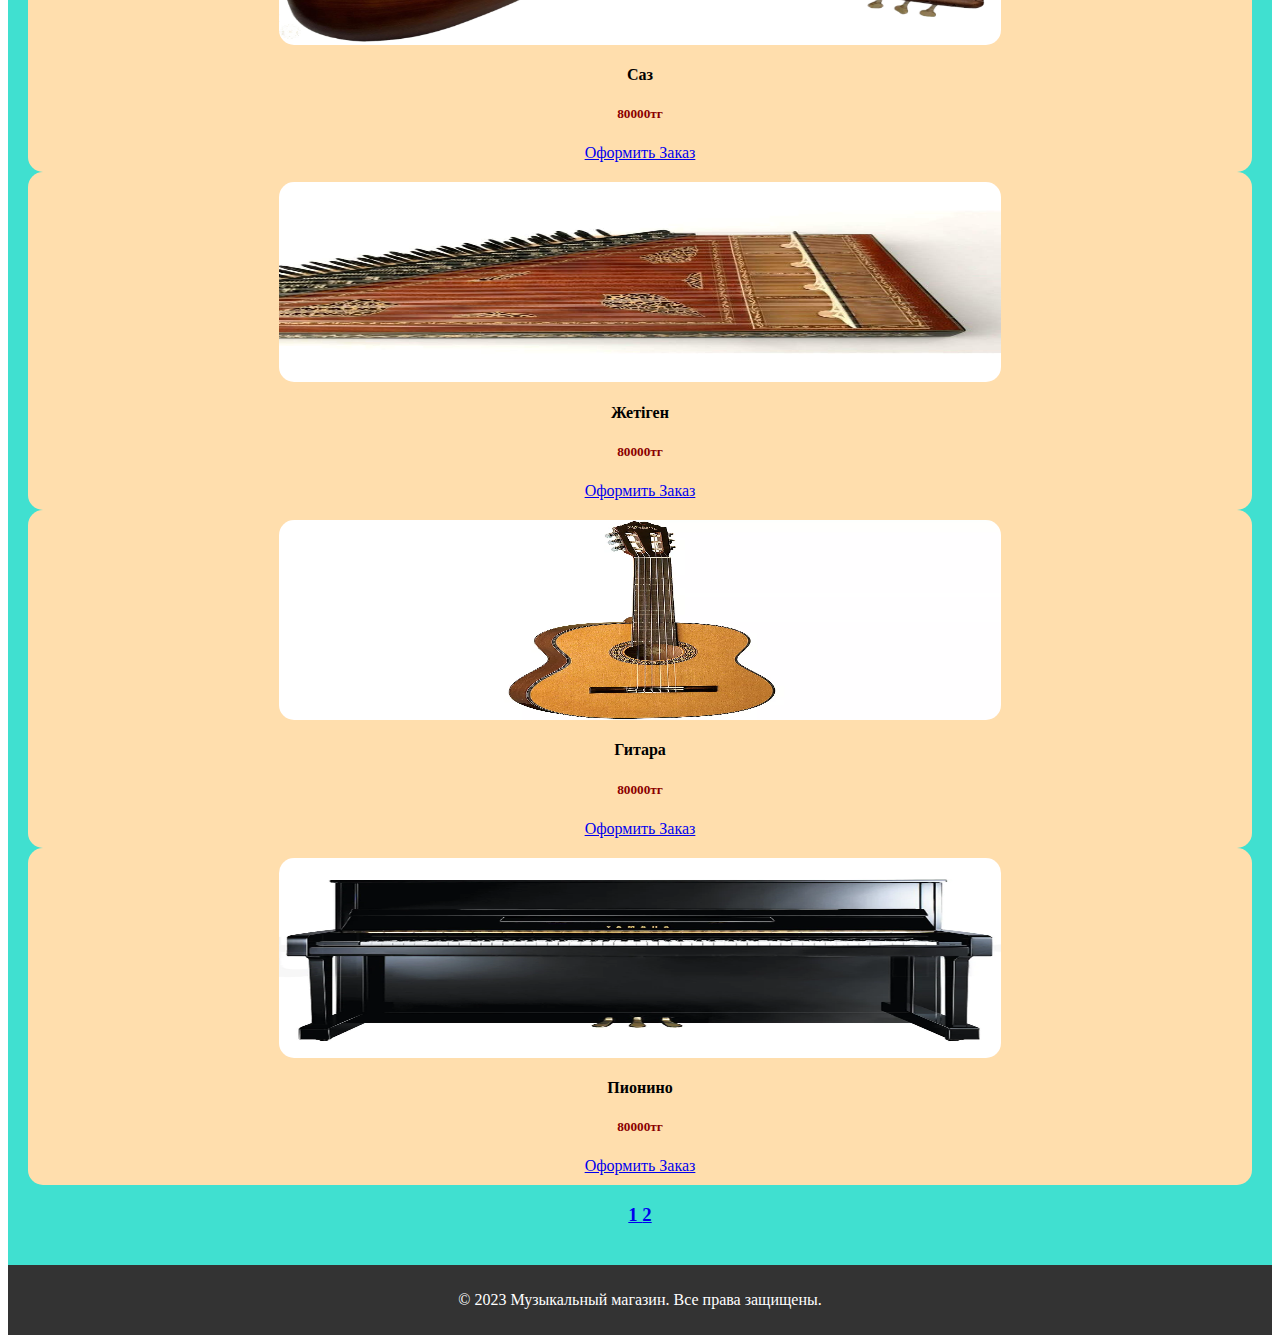
<file: Новая папка (2)/home2.html>
<html><head>
  <title>Интернет-магазин музыкальных товаров</title>
</head>
<body>
  <div>
    <header>
      
      <link href="https://cdn.jsdelivr.net/npm/bootstrap@5.2.2/dist/css/bootstrap.min.css" rel="stylesheet" integrity="sha384-Zenh87qX5JnK2Jl0vWa8Ck2rdkQ2Bzep5IDxbcnCeuOxjzrPF/et3URy9Bv1WTRi" crossorigin="anonymous">
  <script src="https://cdn.jsdelivr.net/npm/bootstrap@5.2.2/dist/js/bootstrap.bundle.min.js" integrity="sha384-OERcA2EqjJCMA+/3y+gxIOqMEjwtxJY7qPCqsdltbNJuaOe923+mo//f6V8Qbsw3" crossorigin="anonymous">
  </script>
  <style>

header {
  background-color: #333;
  color: #fff;
  padding: 20px;
}


section {
  padding: 20px;
}

footer {
  background-color: #333;
  color: #fff;
  padding: 10px;
  text-align: center;
}
    .back{
      background-color: #40e0d0;
    }
    .card{
    border-radius: 15px;
    text-align: center;
    padding: 10px;
   background-color: #FFDEAD;
   }
   .card:hover{
    background-color: rgba(0.5, 0.5, 0, 0.4);
   }
   .card img{
    border-radius: 15px;
    width: 60%;
    margin:auto ;
   }
   .img{
      border-radius: 20%;
      margin-left: -50px;     
     }
    .color{
    color: #3CB371;
    background-color: #ff7f50;
    }
    .imgu {
      width: 200px;
      height: 200px;
    }
    .navbar-nav{
      margin-left: 60px;
    }
    .bt{
      margin-left: -200px;
    }
    .dtr{
      color: darkred;
    }
    .highlight {
      background-color: yellow;
    }
  </style>
    <nav class="navbar navbar-expand-lg navbar-dark bg-dark">
  <div class="container">
    <a class="navbar-brand p-0" href="home.html"> 
        <img class="img" src="logo.png" height="85">
    </a>
    <button class="navbar-toggler" type="button" data-bs-toggle="collapse" data-bs-target="#navbarNav" aria-controls="navbarNav" aria-expanded="false" aria-label="Toggle navigation">
      <span class="navbar-toggler-icon">
      </span>
    </button>
    <div class="collapse navbar-collapse" id="navbarNav">
  <ul class="navbar-nav">
        <li class="nav-item">
          <a class="nav-link active" aria-current="page" href="home.html">Главная</a>
        </li>
        <li class="nav-item">
          <a class="nav-link" href="dos.html">Доставка и оплата</a>
        </li>
        <li class="nav-item">
          <a class="nav-link" href="cont.html">Контакты</a>
        </li>
         <form action="/search" method="get" style="display: flex; justify-content: flex-end; align-items: center; margin-left: 214px;">
    <div style="margin-right: 10px;">
      <input class="form-control" type="text" id="searchInput" name="query" placeholder="Введите запрос">
    </div>
    <button class="btn btn-outline-light" onclick="search()" type="button">Поиск</button>
  </form>
        </ul>
      </div>
  

  <script>
    function search() {
      var searchText = document.getElementById('searchInput').value;
      var linkElements = document.getElementsByTagName('h4');

      for (var i = 0; i < linkElements.length; i++) {
        var element = linkElements[i];

        if (element.innerText.includes(searchText)) {
          element.classList.add('highlight');
        } else {
          element.classList.remove('highlight');
        }
      }
    }
  </script>
     <a class="btn btn-outline-light" href="index.html" data-config-id="auto-txt-5-2" data-path="0.0.0.2.0">Регистрация</a>
    </div>
    <a href="homekz.html">
        <img style="height: 25px;border-radius: 30%;margin-left: -50px; margin-top: -27px;" src="flg.jpg" alt="Казахский" title="Казахский" data-lang-name="lang-name-kz">
    </a>
    <br>
    <a href="home.html">
        <img style="height: 25px;border-radius: 30%;margin-left: -50px; margin-top: 27px;" src="russ.jpg" alt="Русский" title="Русский" data-lang-name="lang-name-kz">
    </a>

</nav>

</header></div>
  

  <section class="back" id="content">
    <div id="cart-container"></div>
   <div class="container my-5">
  <div class="row row-cols-1 row-cols-md-2 row-cols-lg-3 g-5">  
    <div class="col">
      <div class="card">
        <div class="du">
       <img class="imgu" src="bongo.jpg" alt="dutar">
       </div>
       <div class="card-body">
        <h4 class="card-title"> Бонго </h4>
        <h5 class="dtr">80000тг</h5>

        <a href="dos.html" onclick="addToCart(123)" class="btn btn-success">Оформить Заказ</a>
       </div>
      </div>
    </div>
     <div class="col">
      <div class="card">
        <div class="du">
       <img class="imgu" src="st.jpg" alt="dutar">
       </div>
       <div class="card-body">
        <h4 class="card-title"> Cатар </h4>
        <h5 class="dtr">80000тг</h5>
        <a href="dos.html" onclick="addToCart(123)" class="btn btn-success">Оформить Заказ</a>
       </div>
      </div>
    </div> 
     <div class="col">
      <div class="card">
        <div class="du">
       <img class="imgu" src="nai.jpg" alt="ravap">
       </div>
       <div class="card-body">
        <h4 class="card-title"> Най </h4>
        <h5 class="dtr">80000тг</h5>
        <a href="dos.html" onclick="addToCart(123)" class="btn btn-success">Оформить Заказ</a>
       </div>
      </div>
    </div> 
    <div class="col">
      <div class="card">
        <div class="du">
       <img class="imgu" src="bala.jpg" alt="dutar">
       </div>
       <div class="card-body">
        <h4 class="card-title"> Балалайка </h4>
        <h5 class="dtr">80000тг</h5>

        <a href="dos.html" onclick="addToCart(123)" class="btn btn-success">Оформить Заказ</a>
       </div>
      </div>
    </div>
     <div class="col">
      <div class="card">
        <div class="du">
       <img class="imgu" src="kar.jpg" alt="dutar">
       </div>
       <div class="card-body">
        <h4 class="card-title"> Карнай </h4>
        <h5 class="dtr">80000тг</h5>
        <a href="dos.html" onclick="addToCart(123)" class="btn btn-success">Оформить Заказ</a>
       </div>
      </div>
    </div> 
     <div class="col">
      <div class="card">
        <div class="du">
       <img class="imgu" src="dap.jpg" alt="dutar">
       </div>
       <div class="card-body">
        <h4 class="card-title"> Дап </h4>
        <h5 class="dtr">80000тг</h5>
        <a href="dos.html" onclick="addToCart(123)" class="btn btn-success">Оформить Заказ</a>
       </div>
      </div>
    </div> 
    <div class="col">
      <div class="card">
        <div class="du">
       <img class="imgu" src="fogot.jpg" alt="dutar">
       </div>
       <div class="card-body">
        <h4 class="card-title"> Фагот </h4>
        <h5 class="dtr">80000тг</h5>

        <a href="dos.html" onclick="addToCart(123)" class="btn btn-success">Оформить Заказ</a>
       </div>
      </div>
    </div>
     <div class="col">
      <div class="card">
        <div class="du">
       <img class="imgu" src="chan.jpg" alt="ravap">
       </div>
       <div class="card-body">
        <h4 class="card-title"> Чаң </h4>
        <h5 class="dtr">80000тг</h5>
        <a href="dos.html" onclick="addToCart(123)" class="btn btn-success">Оформить Заказ</a>
       </div>
      </div>
    </div> 
     <div class="col">
      <div class="card">
        <div class="du">
       <img class="imgu" src="saz.jpg" alt="dutar">
       </div>
       <div class="card-body">
        <h4 class="card-title"> Саз </h4>
        <h5 class="dtr">80000тг</h5>
        <a href="dos.html" onclick="addToCart(123)" class="btn btn-success">Оформить Заказ</a>
       </div>
      </div>
    </div> 
    <div class="col">
      <div class="card">
        <div class="du">
       <img class="imgu" src="jetgen.jpg" alt="dutar">
       </div>
       <div class="card-body">
        <h4 class="card-title"> Жетіген </h4>
        <h5 class="dtr">80000тг</h5>

        <a href="dos.html" onclick="addToCart(123)" class="btn btn-success">Оформить Заказ</a>
       </div>
      </div>
    </div>
     <div class="col">
      <div class="card">
        <div class="du">
       <img class="imgu" src="git.jpg" alt="dutar">
       </div>
       <div class="card-body">
        <h4 class="card-title"> Гитара </h4>
        <h5 class="dtr">80000тг</h5>
        <a href="dos.html" onclick="addToCart(123)" class="btn btn-success">Оформить Заказ</a>
       </div>
      </div>
    </div> 
     <div class="col">
      <div class="card">
        <div class="du">
       <img class="imgu" src="pian.jpg" alt="ravap">
       </div>
       <div class="card-body">
        <h4 class="card-title"> Пионино </h4>
        <h5 class="dtr">80000тг</h5>
        <a href="dos.html" onclick="addToCart(123)" class="btn btn-success">Оформить Заказ</a>
       </div>
      </div>
    </div> 
  
  </div>
</div>
<h3 style="text-align: center;"><a href="home.html">1  </a><a href="home2.html">  2</a></h3>
  </section>

  <footer>
    <p>© 2023 Музыкальный магазин. Все права защищены.</p>
  </footer>


</body></html>
</file>
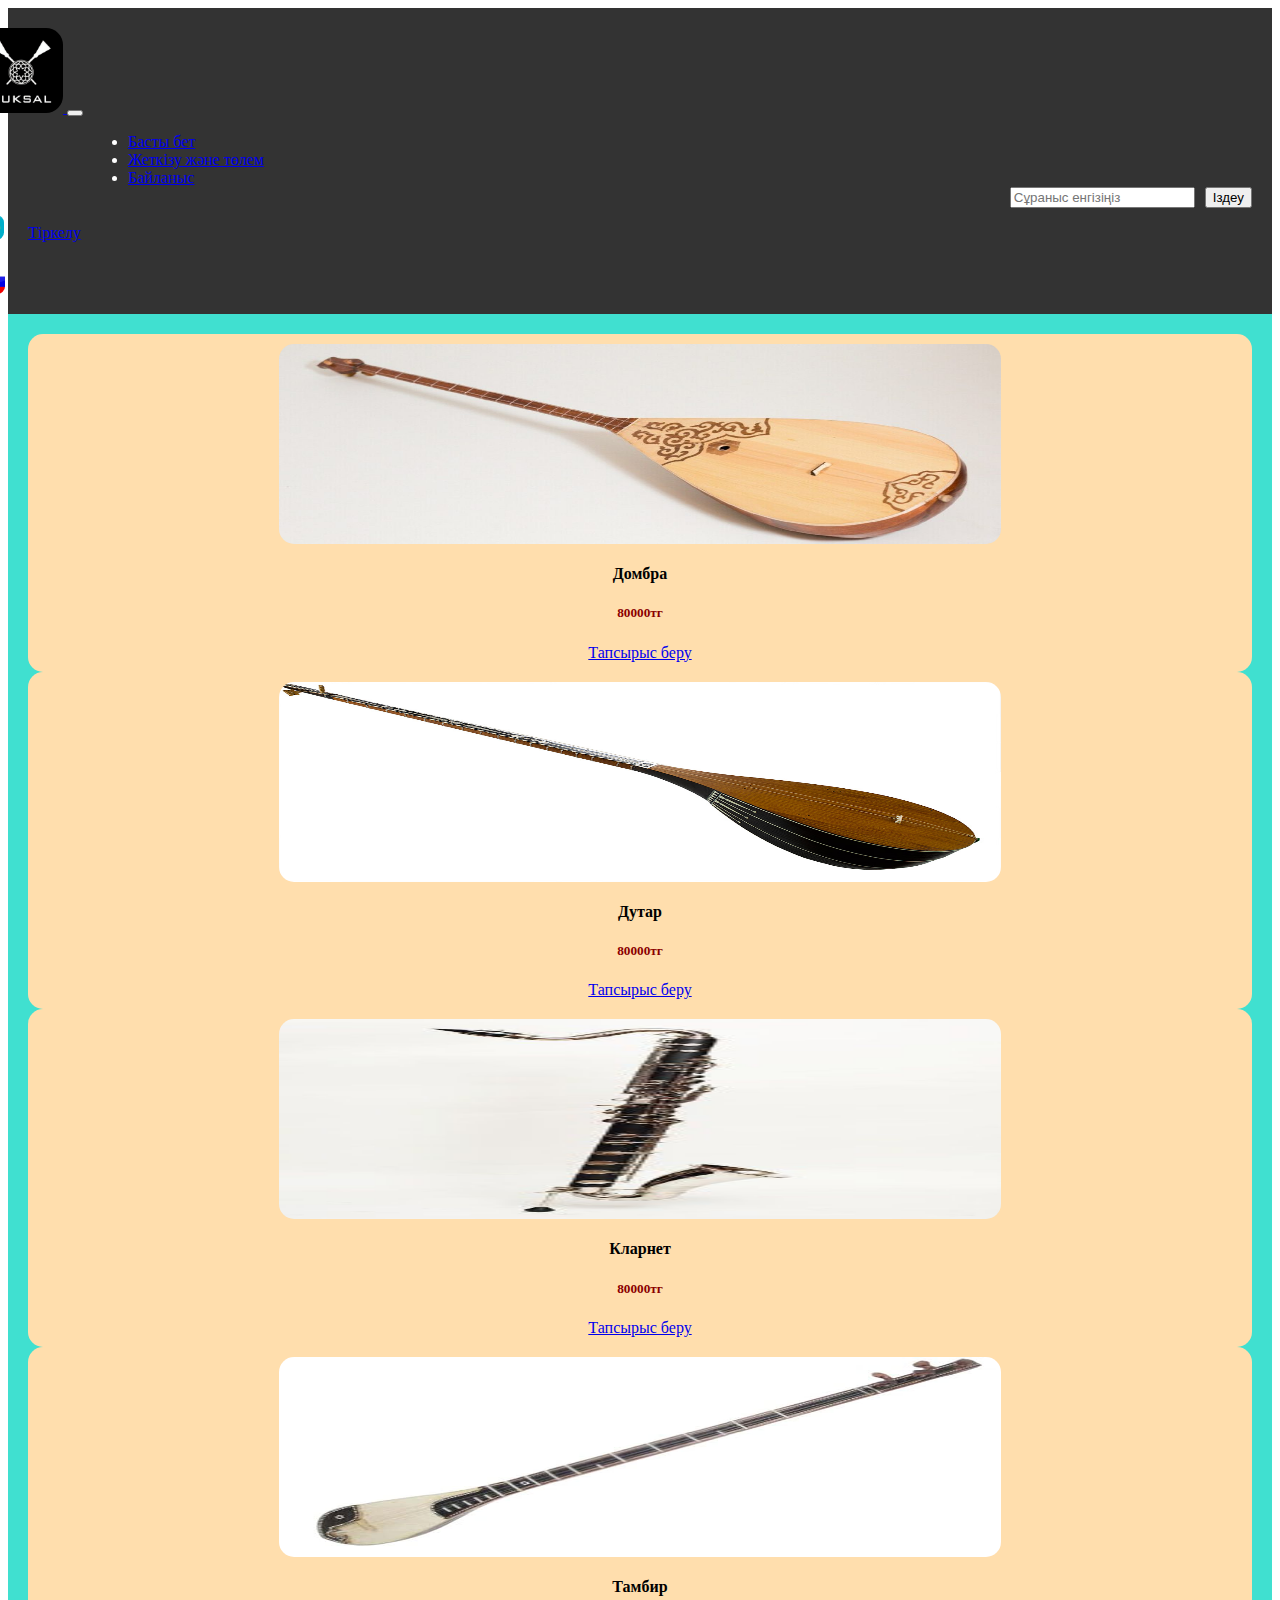
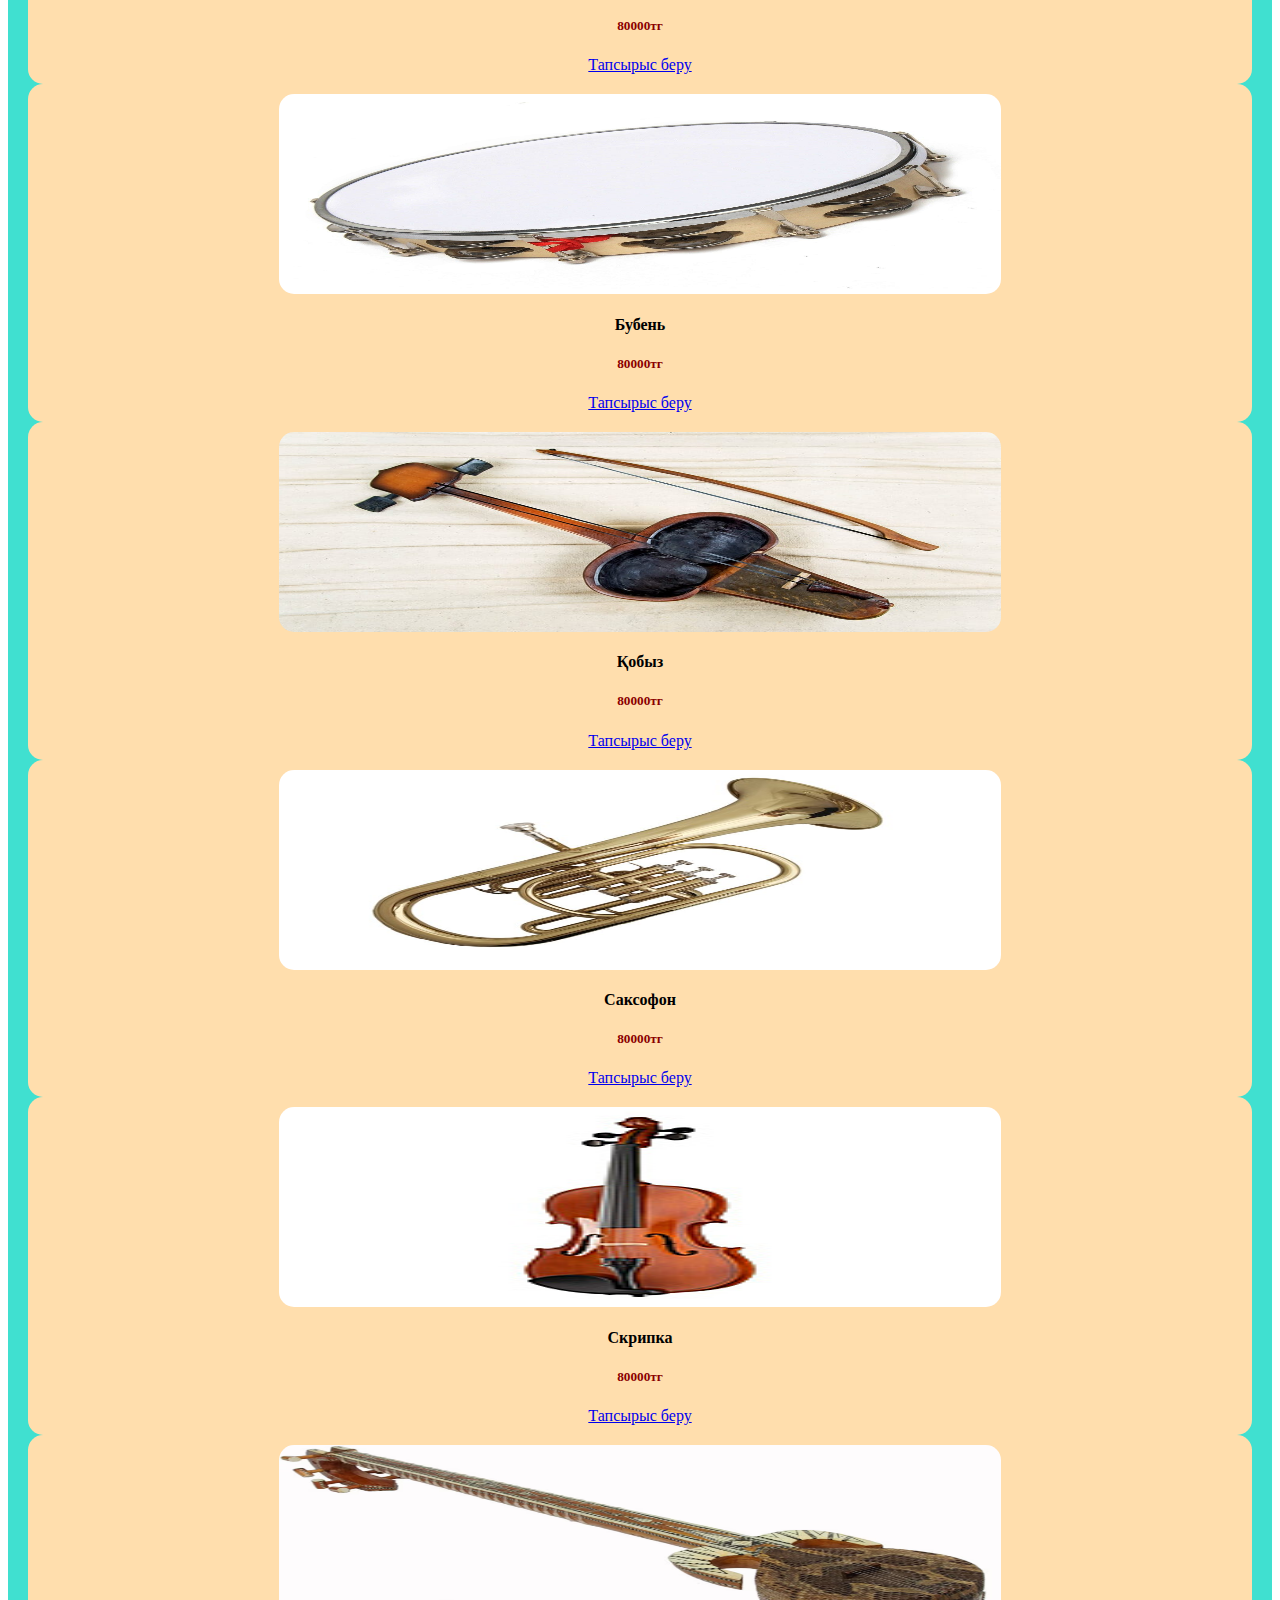
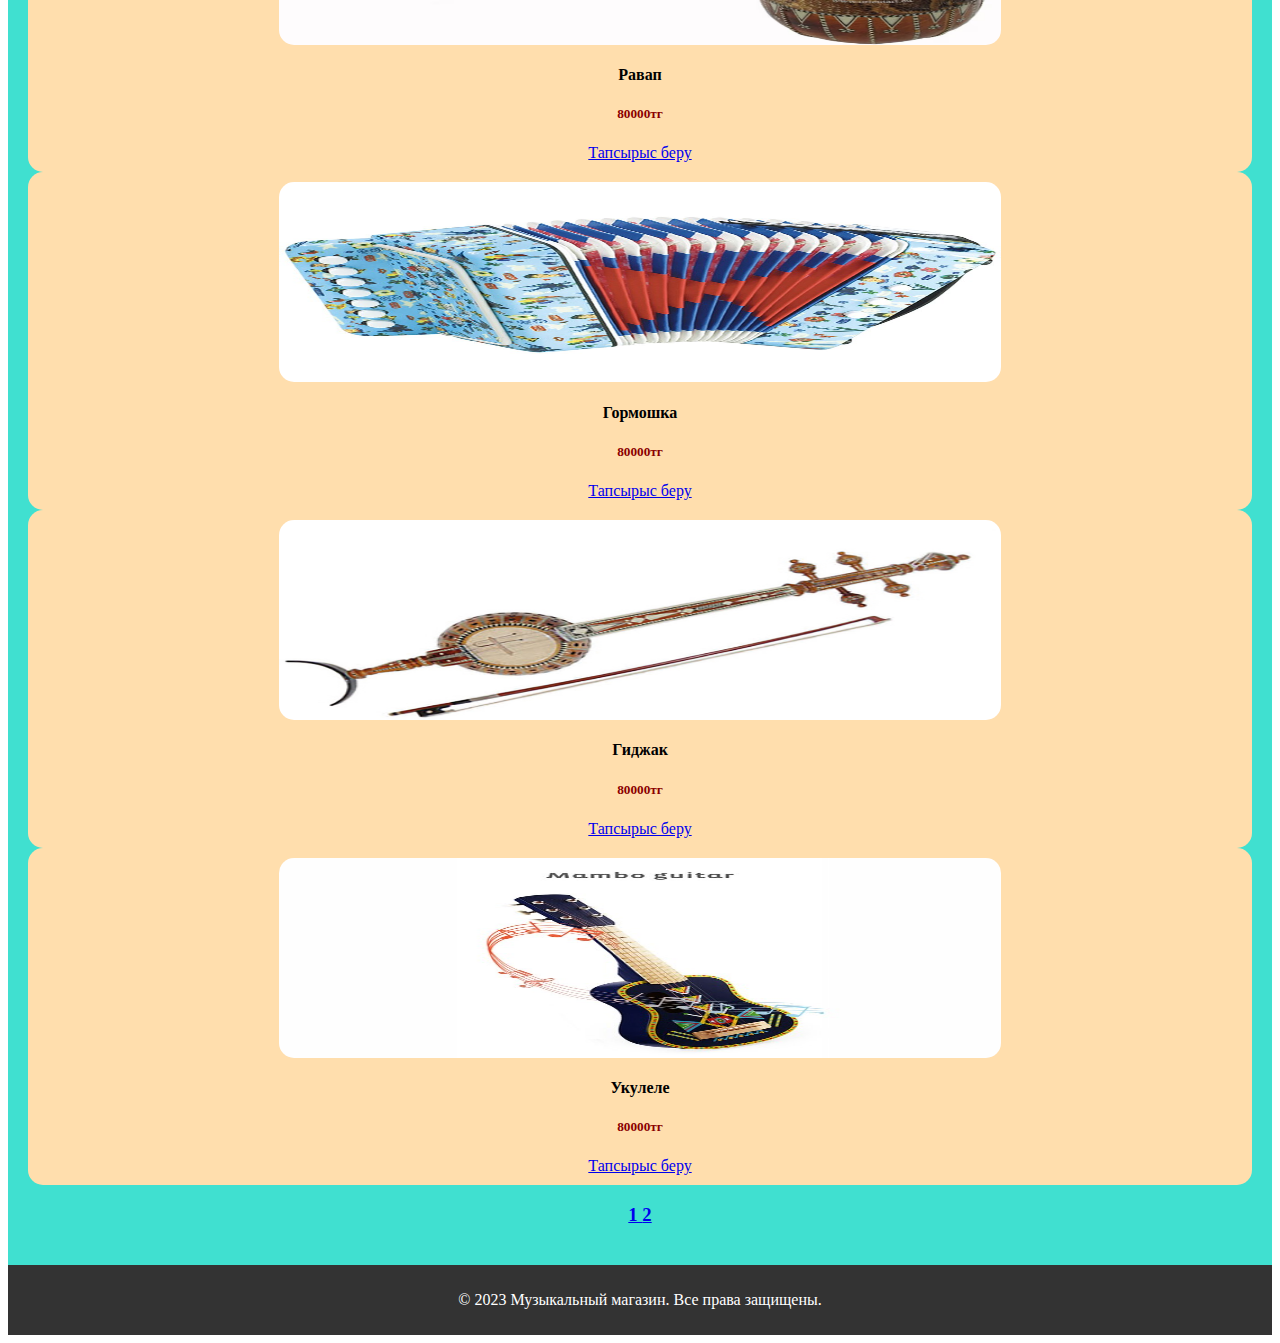
<file: Новая папка (2)/homekz.html>
<html><head>
  <title>Интернет-магазин музыкальных товаров</title>
</head>
<body>
  <div>
    <header>
      
      <link href="https://cdn.jsdelivr.net/npm/bootstrap@5.2.2/dist/css/bootstrap.min.css" rel="stylesheet" integrity="sha384-Zenh87qX5JnK2Jl0vWa8Ck2rdkQ2Bzep5IDxbcnCeuOxjzrPF/et3URy9Bv1WTRi" crossorigin="anonymous">
  <script src="https://cdn.jsdelivr.net/npm/bootstrap@5.2.2/dist/js/bootstrap.bundle.min.js" integrity="sha384-OERcA2EqjJCMA+/3y+gxIOqMEjwtxJY7qPCqsdltbNJuaOe923+mo//f6V8Qbsw3" crossorigin="anonymous">
  </script>
  <style>

header {
  background-color: #333;
  color: #fff;
  padding: 20px;
}


section {
  padding: 20px;
}

footer {
  background-color: #333;
  color: #fff;
  padding: 10px;
  text-align: center;
}
    .back{
      background-color: #40e0d0;
    }
    .card{
    border-radius: 15px;
    text-align: center;
    padding: 10px;
   background-color: #FFDEAD;
   }
   .card:hover{
    background-color: rgba(0.5, 0.5, 0, 0.4);
   }
   .card img{
    border-radius: 15px;
    width: 60%;
    margin:auto ;
   }
   .img{
      border-radius: 20%;
      margin-left: -50px;     
     }
    .color{
    color: #3CB371;
    background-color: #ff7f50;
    }
    .imgu{
    border-radius: -1000px;
    }
    .imgu {
      width: 200px;
      height: 200px;
    }
    .navbar-nav{
      margin-left: 60px;
    }
    .bt{
      margin-left: -200px;
    }
    .dtr{
      color: darkred;
    }
    .highlight {
      background-color: yellow;
    }
  </style>
    <nav class="navbar navbar-expand-lg navbar-dark bg-dark">
  <div class="container">
    <a class="navbar-brand p-0" href="home.html"> 
        <img class="img" src="logo.png" height="85">
    </a>
    <button class="navbar-toggler" type="button" data-bs-toggle="collapse" data-bs-target="#navbarNav" aria-controls="navbarNav" aria-expanded="false" aria-label="Toggle navigation">
      <span class="navbar-toggler-icon">
      </span>
    </button>
    <div class="collapse navbar-collapse" id="navbarNav">
  <ul class="navbar-nav">
        <li class="nav-item">
          <a class="nav-link active" aria-current="page" href="homekz.html">Басты бет</a>
        </li>
        <li class="nav-item">
          <a class="nav-link" href="doskz.html">Жеткізу және төлем</a>
        </li>
        <li class="nav-item">
          <a class="nav-link" href="contkz.html">Байланыс</a>
        </li>
         <form action="/search" method="get" style="display: flex; justify-content: flex-end; align-items: center; margin-left: 214px;">
    <div style="margin-right: 10px;">
      <input class="form-control" type="text" id="searchInput" name="query" placeholder="Сұраныс енгізіңіз">
    </div>
    <button class="btn btn-outline-light" onclick="search()" type="button">Іздеу</button>
  </form>
        </ul>
      </div>
  

  <script>
    function search() {
      var searchText = document.getElementById('searchInput').value;
      var linkElements = document.getElementsByTagName('h4');

      for (var i = 0; i < linkElements.length; i++) {
        var element = linkElements[i];

        if (element.innerText.includes(searchText)) {
          element.classList.add('highlight');
        } else {
          element.classList.remove('highlight');
        }
      }
    }
  </script>
     <a class="btn btn-outline-light" href="indexkz.html" data-config-id="auto-txt-5-2" data-path="0.0.0.2.0">Тіркелу</a>
    </div>
    <a href="homekz.html">
        <img style="height: 25px;border-radius: 30%;margin-left: -50px; margin-top: -27px;" src="flg.jpg" alt="Казахский" title="Казахский" data-lang-name="lang-name-kz">
    </a>
    <br>
    <a href="home.html">
        <img style="height: 25px;border-radius: 30%;margin-left: -50px; margin-top: 27px;" src="russ.jpg" alt="Русский" title="Русский" data-lang-name="lang-name-kz">
    </a>

</nav>

</header></div>
  

  <section class="back" id="content">
    <div id="cart-container"></div>
   <div class="container my-5">
  <div class="row row-cols-1 row-cols-md-2 row-cols-lg-3 g-5">
    <div class="col">
      <div class="card">
        <div class="du">
       <img class="imgu" src="dombr.jpg" alt="dutar">
       </div>
       <div class="card-body">
        <h4 class="card-title"> Домбра </h4>
        <h5 class="dtr">80000тг</h5>

        <a href="dos.html" onclick="addToCart(123)" class="btn btn-success">Тапсырыс беру</a>
       </div>
      </div>
    </div>
    
    <div class="col">
      <div class="card">
        <div class="du">
       <img class="imgu" src="dutar.jpg" alt="dutar">
       </div>
       <div class="card-body">
        <h4 class="card-title"> Дутар </h4>
        <h5 class="dtr">80000тг</h5>
        <a href="dos.html" onclick="addToCart(123)" class="btn btn-success">Тапсырыс беру</a>
       </div>
      </div>
    </div> 
    <div class="col">
      <div class="card">
        <div class="du">
       <img class="imgu" src="klar.jpg" alt="dutar">
       </div>
       <div class="card-body">
        <h4 class="card-title"> Кларнет </h4>
        <h5 class="dtr">80000тг</h5>

        <a href="dos.html" onclick="addToCart(123)" class="btn btn-success">Тапсырыс беру</a>
       </div>
      </div>
    </div>
     <div class="col">
      <div class="card">
        <div class="du">
       <img class="imgu" src="tamb.jpg" alt="dutar">
       </div>
       <div class="card-body">
        <h4 class="card-title"> Тамбир </h4>
        <h5 class="dtr">80000тг</h5>

        <a href="dos.html" onclick="addToCart(123)" class="btn btn-success">Тапсырыс беру</a>
       </div>
      </div>
    </div>
    <div class="col">
      <div class="card">
        <div class="du">
       <img class="imgu" src="buben.jpg" alt="dutar">
       </div>
       <div class="card-body">
        <h4 class="card-title"> Бубень </h4>
        <h5 class="dtr">80000тг</h5>

        <a href="dos.html" onclick="addToCart(123)" class="btn btn-success">Тапсырыс беру</a>
       </div>
      </div>
    </div>
    <div class="col">
      <div class="card">
        <div class="du">
       <img class="imgu" src="qobiz.jpg" alt="dutar">
       </div>
       <div class="card-body">
        <h4 class="card-title"> Қобыз </h4>
        <h5 class="dtr">80000тг</h5>

        <a href="dos.html" onclick="addToCart(123)" class="btn btn-success">Тапсырыс беру</a>
       </div>
      </div>
    </div>
    
    <div class="col">
      <div class="card">
        <div class="du">
       <img class="imgu" src="soksof.jpg" alt="dutar">
       </div>
       <div class="card-body">
        <h4 class="card-title"> Саксофон </h4>
        <h5 class="dtr">80000тг</h5>

        <a href="dos.html" onclick="addToCart(123)" class="btn btn-success">Тапсырыс беру</a>
       </div>
      </div>
    </div><div class="col">
      <div class="card">
        <div class="du">
       <img class="imgu" src="skrip.jpg" alt="dutar">
       </div>
       <div class="card-body">
        <h4 class="card-title"> Скрипка </h4>
        <h5 class="dtr">80000тг</h5>

        <a href="dos.html" onclick="addToCart(123)" class="btn btn-success">Тапсырыс беру</a>
       </div>
      </div>
    </div> 
     <div class="col">
      <div class="card">
        <div class="du">
       <img class="imgu" src="rav.png" alt="ravap">
       </div>
       <div class="card-body">
        <h4 class="card-title"> Равап </h4>
        <h5 class="dtr">80000тг</h5>
        <a href="dos.html" onclick="addToCart(123)" class="btn btn-success">Тапсырыс беру</a>
       </div>
      </div>
    </div>
    <div class="col">
      <div class="card">
        <div class="du">
       <img class="imgu" src="garmo.jpg" alt="dutar">
       </div>
       <div class="card-body">
        <h4 class="card-title"> Гормошка </h4>
        <h5 class="dtr">80000тг</h5>

        <a href="dos.html" onclick="addToCart(123)" class="btn btn-success">Тапсырыс беру</a>
       </div>
      </div>
    </div> 
     
      <div class="col">
      <div class="card">
        <div class="du">
       <img class="imgu" src="gijak.jpg" alt="dutar">
       </div>
       <div class="card-body">
        <h4 class="card-title"> Гиджак </h4>
        <h5 class="dtr">80000тг</h5>
        <a href="dos.html" onclick="addToCart(123)" class="btn btn-success">Тапсырыс беру</a>
       </div>
      </div>
    </div> 
    <div class="col">
      <div class="card">
        <div class="du">
       <img class="imgu" src="uklel.jpg" alt="dutar">
       </div>
       <div class="card-body">
        <h4 class="card-title"> Укулеле </h4>
        <h5 class="dtr">80000тг</h5>

        <a href="dos.html" onclick="addToCart(123)" class="btn btn-success">Тапсырыс беру</a>
       </div>
      </div>
    </div>  
  </div>
</div>
<h3 style="text-align: center;"><a href="homekz.html">1  </a><a href="homekz2.html">  2</a></h3>

  </section>

  <footer>
    <p>© 2023 Музыкальный магазин. Все права защищены.</p>
  </footer>


</body></html>
</file>
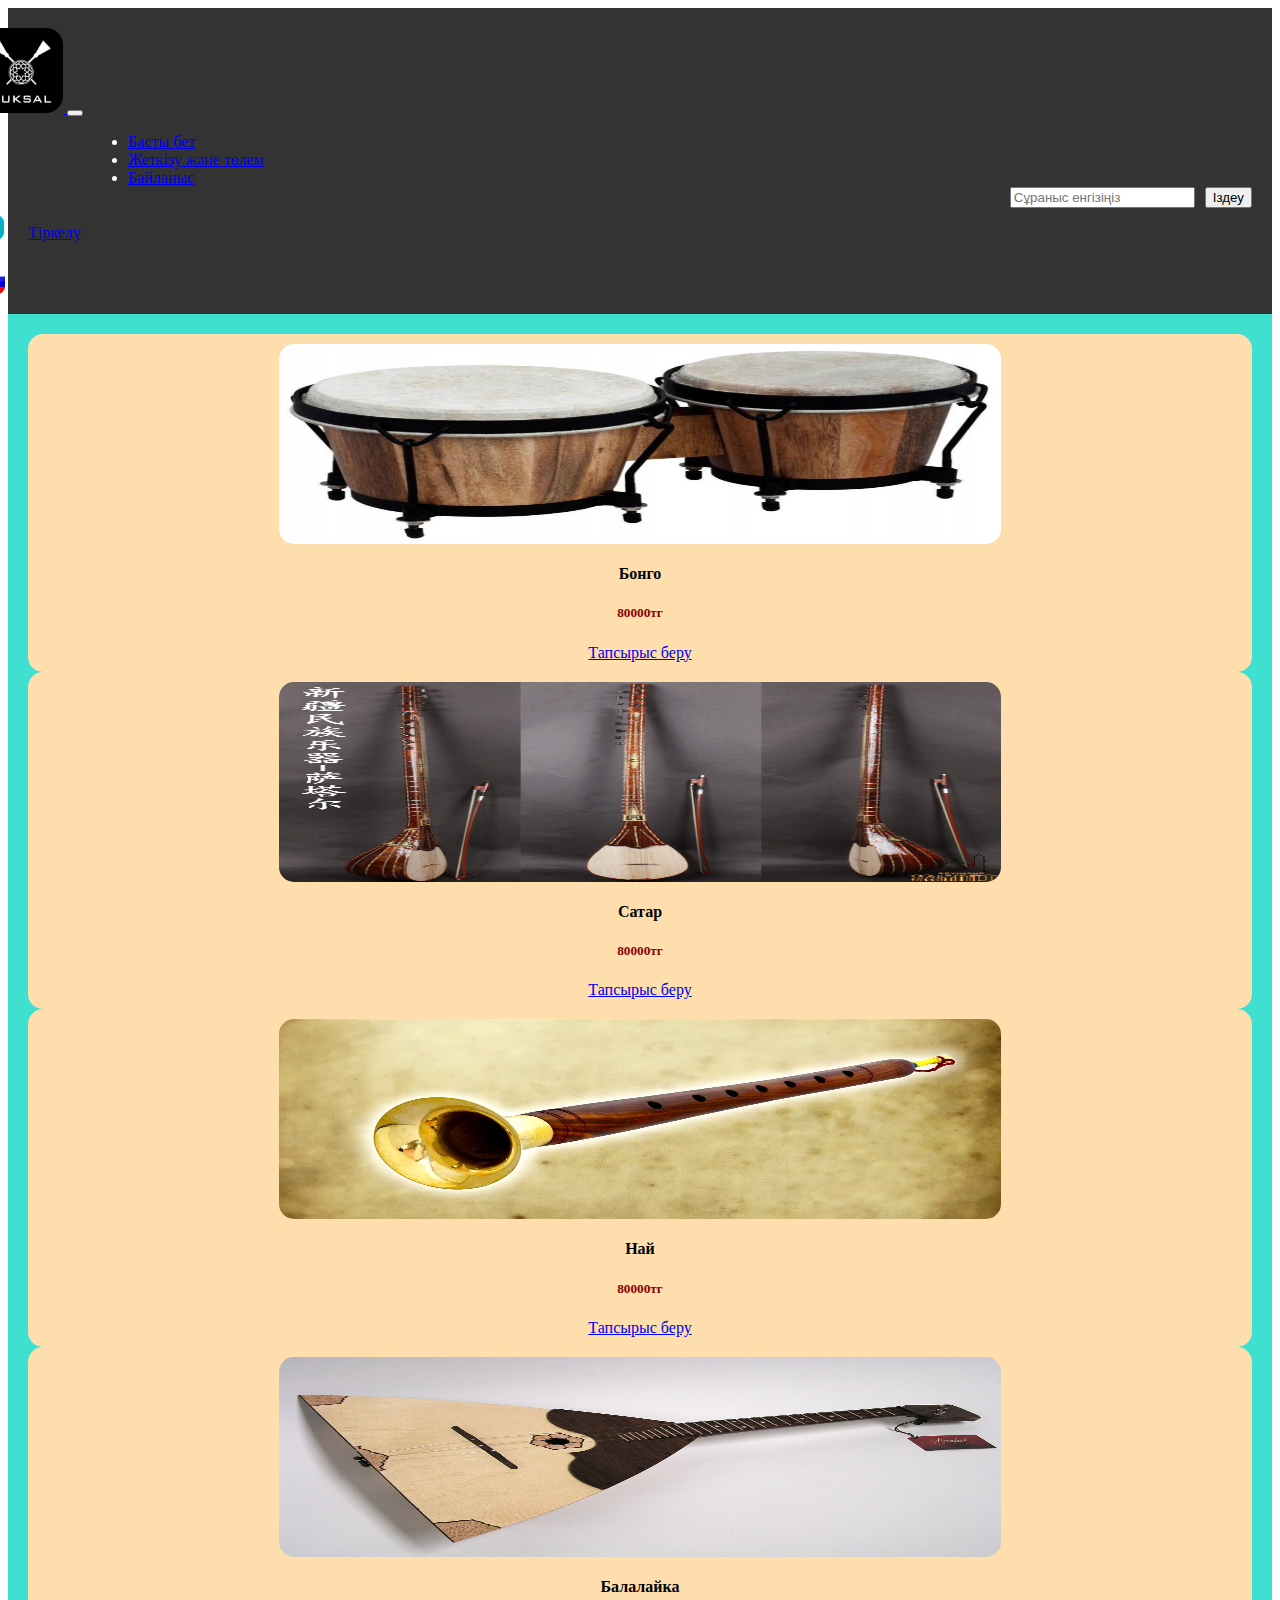
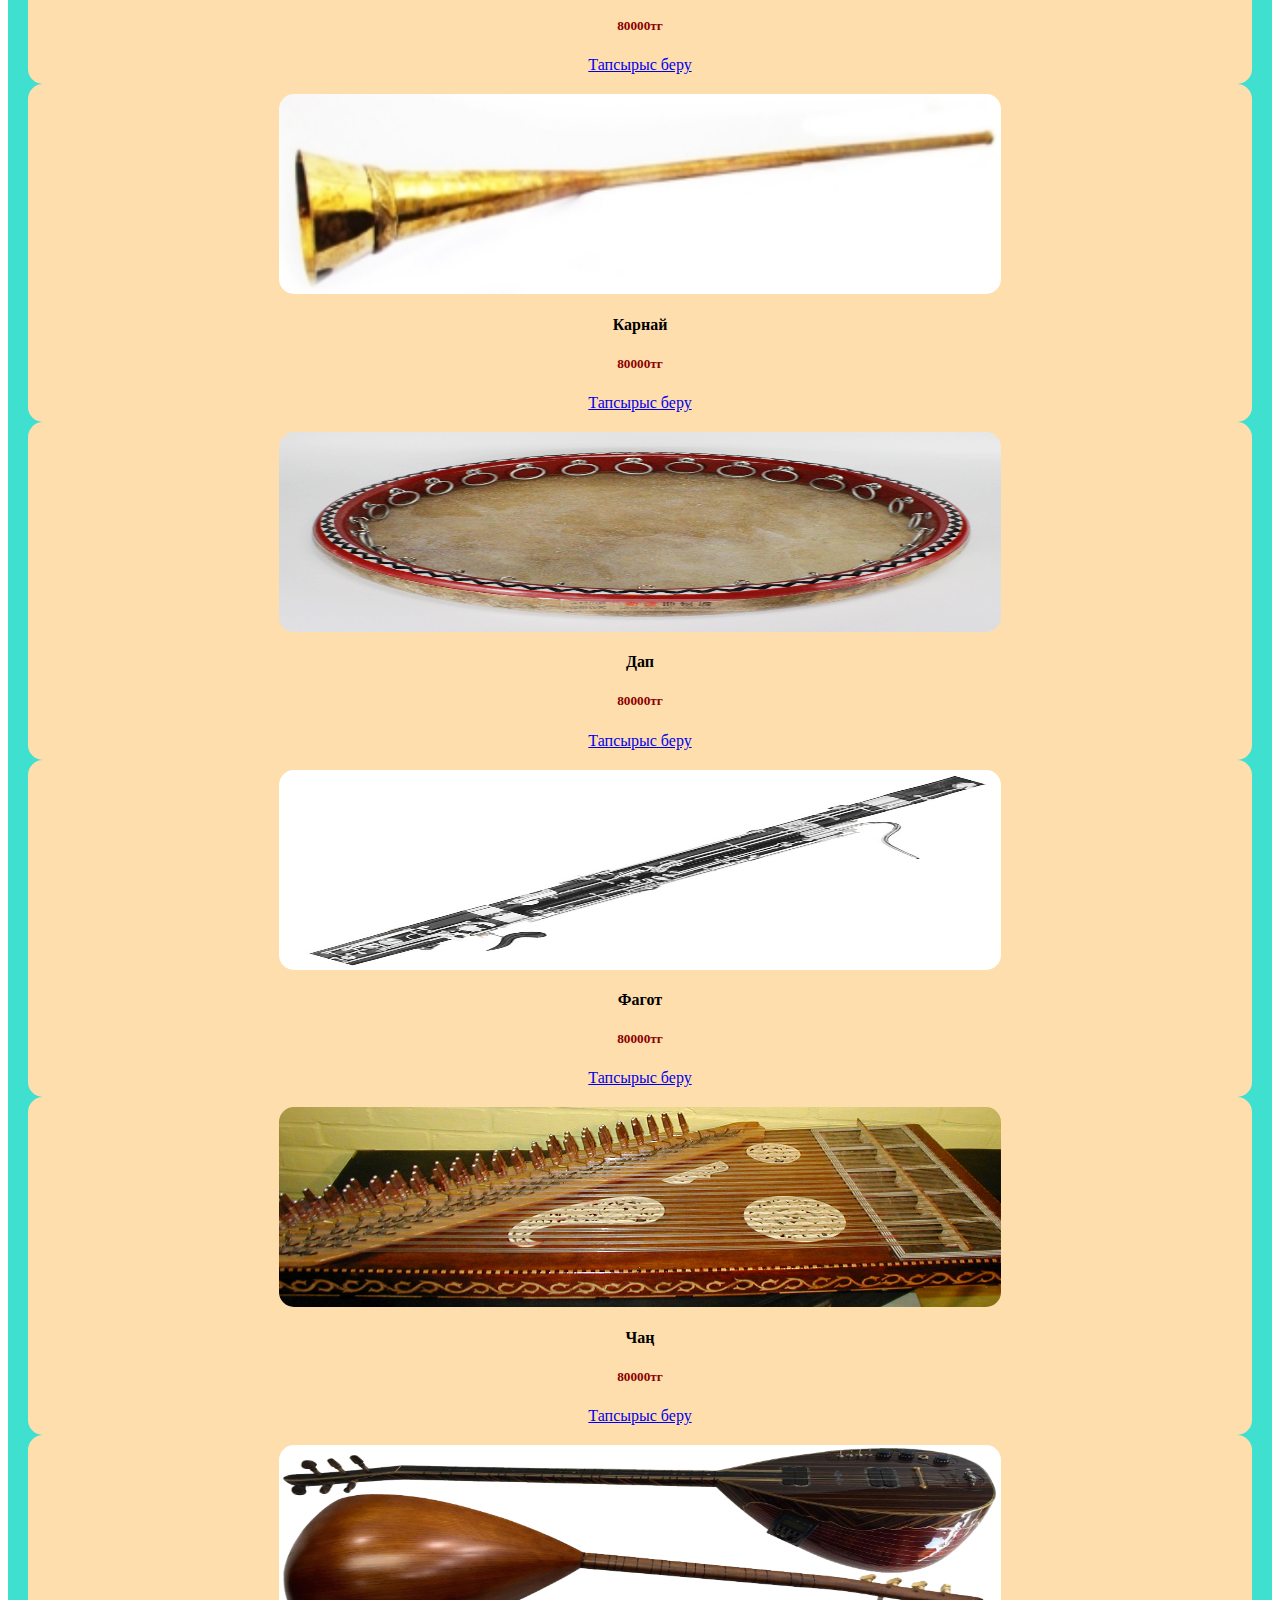
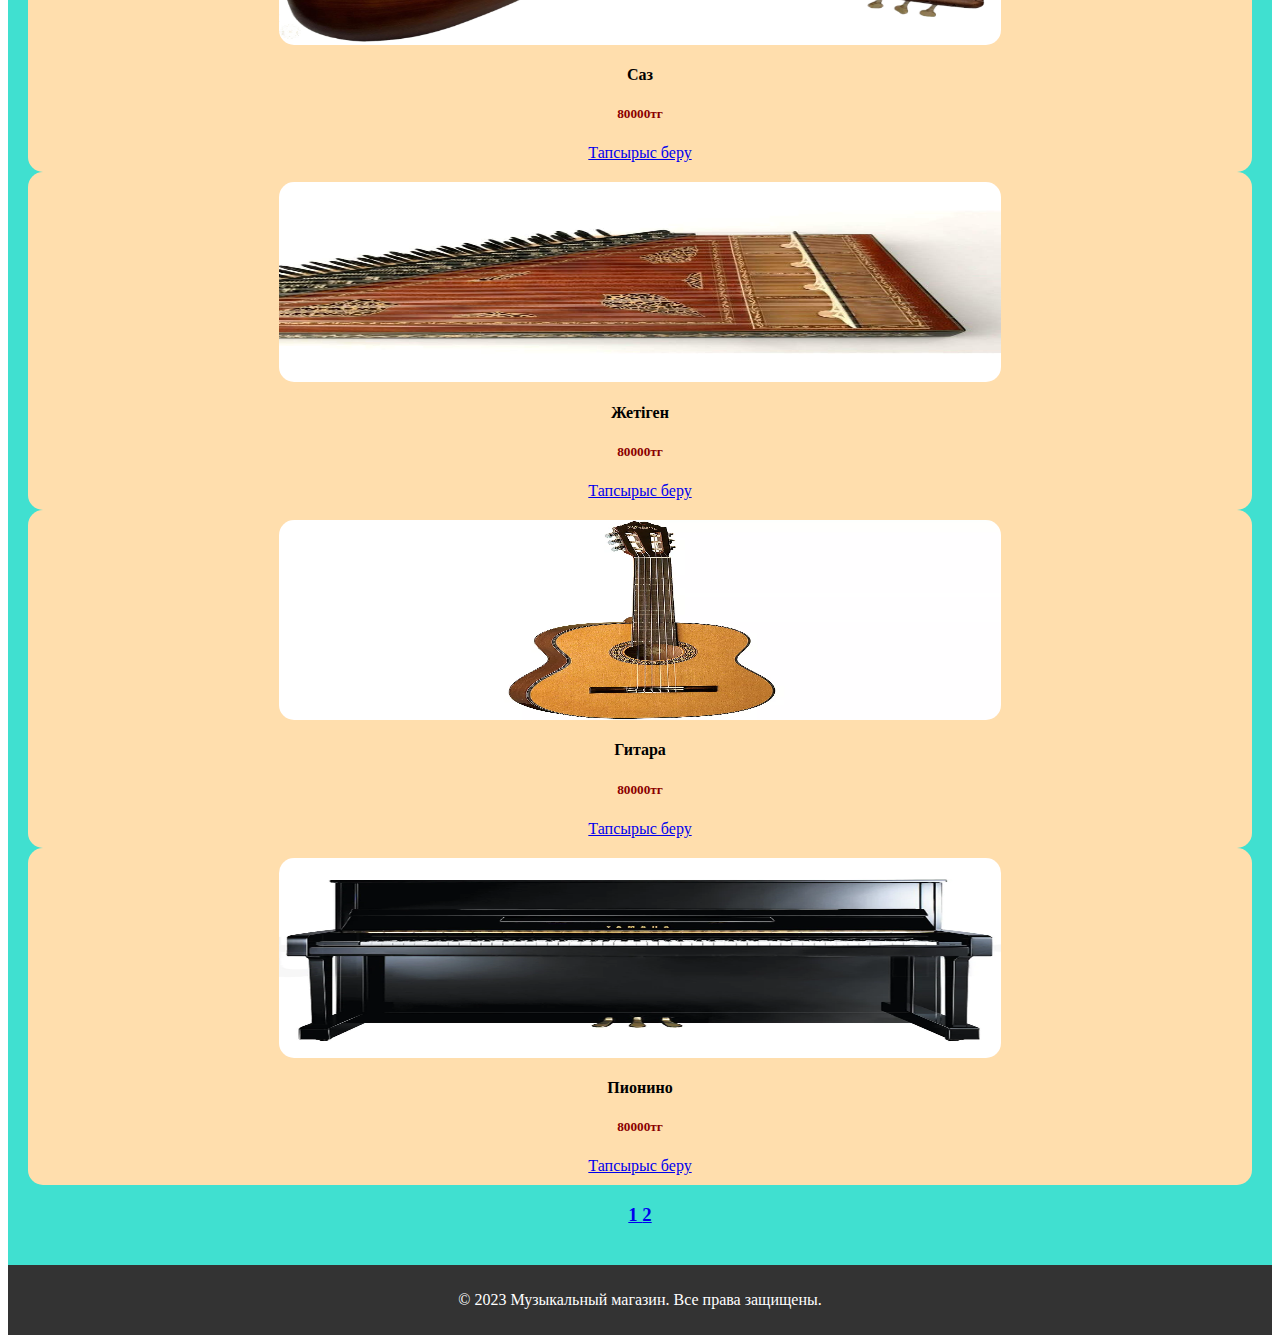
<file: Новая папка (2)/homekz2.html>
<html><head>
  <title>Интернет-магазин музыкальных товаров</title>
</head>
<body>
  <div>
    <header>
      
      <link href="https://cdn.jsdelivr.net/npm/bootstrap@5.2.2/dist/css/bootstrap.min.css" rel="stylesheet" integrity="sha384-Zenh87qX5JnK2Jl0vWa8Ck2rdkQ2Bzep5IDxbcnCeuOxjzrPF/et3URy9Bv1WTRi" crossorigin="anonymous">
  <script src="https://cdn.jsdelivr.net/npm/bootstrap@5.2.2/dist/js/bootstrap.bundle.min.js" integrity="sha384-OERcA2EqjJCMA+/3y+gxIOqMEjwtxJY7qPCqsdltbNJuaOe923+mo//f6V8Qbsw3" crossorigin="anonymous">
  </script>
  <style>

header {
  background-color: #333;
  color: #fff;
  padding: 20px;
}


section {
  padding: 20px;
}

footer {
  background-color: #333;
  color: #fff;
  padding: 10px;
  text-align: center;
}
    .back{
      background-color: #40e0d0;
    }
    .card{
    border-radius: 15px;
    text-align: center;
    padding: 10px;
   background-color: #FFDEAD;
   }
   .card:hover{
    background-color: rgba(0.5, 0.5, 0, 0.4);
   }
   .card img{
    border-radius: 15px;
    width: 60%;
    margin:auto ;
   }
   .img{
      border-radius: 20%;
      margin-left: -50px;     
     }
    .color{
    color: #3CB371;
    background-color: #ff7f50;
    }
    .imgu{
    border-radius: -1000px;
    }
    .imgu {
      width: 200px;
      height: 200px;
    }
    .navbar-nav{
      margin-left: 60px;
    }
    .bt{
      margin-left: -200px;
    }
    .dtr{
      color: darkred;
    }
    .highlight {
      background-color: yellow;
    }
  </style>
    <nav class="navbar navbar-expand-lg navbar-dark bg-dark">
  <div class="container">
    <a class="navbar-brand p-0" href="home.html"> 
        <img class="img" src="logo.png" height="85">
    </a>
    <button class="navbar-toggler" type="button" data-bs-toggle="collapse" data-bs-target="#navbarNav" aria-controls="navbarNav" aria-expanded="false" aria-label="Toggle navigation">
      <span class="navbar-toggler-icon">
      </span>
    </button>
    <div class="collapse navbar-collapse" id="navbarNav">
  <ul class="navbar-nav">
        <li class="nav-item">
          <a class="nav-link active" aria-current="page" href="homekz.html">Басты бет</a>
        </li>
        <li class="nav-item">
          <a class="nav-link" href="doskz.html">Жеткізу және төлем</a>
        </li>
        <li class="nav-item">
          <a class="nav-link" href="contkz.html">Байланыс</a>
        </li>
         <form action="/search" method="get" style="display: flex; justify-content: flex-end; align-items: center; margin-left: 214px;">
    <div style="margin-right: 10px;">
      <input class="form-control" type="text" id="searchInput" name="query" placeholder="Сұраныс енгізіңіз">
    </div>
    <button class="btn btn-outline-light" onclick="search()" type="button">Іздеу</button>
  </form>
        </ul>
      </div>
  

  <script>
    function search() {
      var searchText = document.getElementById('searchInput').value;
      var linkElements = document.getElementsByTagName('h4');

      for (var i = 0; i < linkElements.length; i++) {
        var element = linkElements[i];

        if (element.innerText.includes(searchText)) {
          element.classList.add('highlight');
        } else {
          element.classList.remove('highlight');
        }
      }
    }
  </script>
     <a class="btn btn-outline-light" href="indexkz.html" data-config-id="auto-txt-5-2" data-path="0.0.0.2.0">Тіркелу</a>
    </div>
    <a href="homekz.html">
        <img style="height: 25px;border-radius: 30%;margin-left: -50px; margin-top: -27px;" src="flg.jpg" alt="Казахский" title="Казахский" data-lang-name="lang-name-kz">
    </a>
    <br>
    <a href="home.html">
        <img style="height: 25px;border-radius: 30%;margin-left: -50px; margin-top: 27px;" src="russ.jpg" alt="Русский" title="Русский" data-lang-name="lang-name-kz">
    </a>

</nav>

</header></div>
  

  <section class="back" id="content">
    <div id="cart-container"></div>
   <div class="container my-5">
  <div class="row row-cols-1 row-cols-md-2 row-cols-lg-3 g-5">  
    <div class="col">
      <div class="card">
        <div class="du">
       <img class="imgu" src="bongo.jpg" alt="dutar">
       </div>
       <div class="card-body">
        <h4 class="card-title"> Бонго </h4>
        <h5 class="dtr">80000тг</h5>

        <a href="dos.html" onclick="addToCart(123)" class="btn btn-success">Тапсырыс беру</a>
       </div>
      </div>
    </div>
     <div class="col">
      <div class="card">
        <div class="du">
       <img class="imgu" src="st.jpg" alt="dutar">
       </div>
       <div class="card-body">
        <h4 class="card-title"> Cатар </h4>
        <h5 class="dtr">80000тг</h5>
        <a href="dos.html" onclick="addToCart(123)" class="btn btn-success">Тапсырыс беру</a>
       </div>
      </div>
    </div> 
     <div class="col">
      <div class="card">
        <div class="du">
       <img class="imgu" src="nai.jpg" alt="ravap">
       </div>
       <div class="card-body">
        <h4 class="card-title"> Най </h4>
        <h5 class="dtr">80000тг</h5>
        <a href="dos.html" onclick="addToCart(123)" class="btn btn-success">Тапсырыс беру</a>
       </div>
      </div>
    </div> 
    <div class="col">
      <div class="card">
        <div class="du">
       <img class="imgu" src="bala.jpg" alt="dutar">
       </div>
       <div class="card-body">
        <h4 class="card-title"> Балалайка </h4>
        <h5 class="dtr">80000тг</h5>

        <a href="dos.html" onclick="addToCart(123)" class="btn btn-success">Тапсырыс беру</a>
       </div>
      </div>
    </div>
     <div class="col">
      <div class="card">
        <div class="du">
       <img class="imgu" src="kar.jpg" alt="dutar">
       </div>
       <div class="card-body">
        <h4 class="card-title"> Карнай </h4>
        <h5 class="dtr">80000тг</h5>
        <a href="dos.html" onclick="addToCart(123)" class="btn btn-success">Тапсырыс беру</a>
       </div>
      </div>
    </div> 
     <div class="col">
      <div class="card">
        <div class="du">
       <img class="imgu" src="dap.jpg" alt="dutar">
       </div>
       <div class="card-body">
        <h4 class="card-title"> Дап </h4>
        <h5 class="dtr">80000тг</h5>
        <a href="dos.html" onclick="addToCart(123)" class="btn btn-success">Тапсырыс беру</a>
       </div>
      </div>
    </div> 
    <div class="col">
      <div class="card">
        <div class="du">
       <img class="imgu" src="fogot.jpg" alt="dutar">
       </div>
       <div class="card-body">
        <h4 class="card-title"> Фагот </h4>
        <h5 class="dtr">80000тг</h5>

        <a href="dos.html" onclick="addToCart(123)" class="btn btn-success">Тапсырыс беру</a>
       </div>
      </div>
    </div>
     <div class="col">
      <div class="card">
        <div class="du">
       <img class="imgu" src="chan.jpg" alt="ravap">
       </div>
       <div class="card-body">
        <h4 class="card-title"> Чаң </h4>
        <h5 class="dtr">80000тг</h5>
        <a href="dos.html" onclick="addToCart(123)" class="btn btn-success">Тапсырыс беру</a>
       </div>
      </div>
    </div> 
     <div class="col">
      <div class="card">
        <div class="du">
       <img class="imgu" src="saz.jpg" alt="dutar">
       </div>
       <div class="card-body">
        <h4 class="card-title"> Саз </h4>
        <h5 class="dtr">80000тг</h5>
        <a href="dos.html" onclick="addToCart(123)" class="btn btn-success">Тапсырыс беру</a>
       </div>
      </div>
    </div> 
    <div class="col">
      <div class="card">
        <div class="du">
       <img class="imgu" src="jetgen.jpg" alt="dutar">
       </div>
       <div class="card-body">
        <h4 class="card-title"> Жетіген </h4>
        <h5 class="dtr">80000тг</h5>

        <a href="dos.html" onclick="addToCart(123)" class="btn btn-success">Тапсырыс беру</a>
       </div>
      </div>
    </div>
     <div class="col">
      <div class="card">
        <div class="du">
       <img class="imgu" src="git.jpg" alt="dutar">
       </div>
       <div class="card-body">
        <h4 class="card-title"> Гитара </h4>
        <h5 class="dtr">80000тг</h5>
        <a href="dos.html" onclick="addToCart(123)" class="btn btn-success">Тапсырыс беру</a>
       </div>
      </div>
    </div> 
     <div class="col">
      <div class="card">
        <div class="du">
       <img class="imgu" src="pian.jpg" alt="ravap">
       </div>
       <div class="card-body">
        <h4 class="card-title"> Пионино </h4>
        <h5 class="dtr">80000тг</h5>
        <a href="dos.html" onclick="addToCart(123)" class="btn btn-success">Тапсырыс беру</a>
       </div>
      </div>
    </div> 
  
  </div>
</div>
<h3 style="text-align: center;"><a href="homekz.html">1  </a><a href="homekz2.html">  2</a></h3>
  </section>

  <footer>
    <p>© 2023 Музыкальный магазин. Все права защищены.</p>
  </footer>


</body></html>
</file>
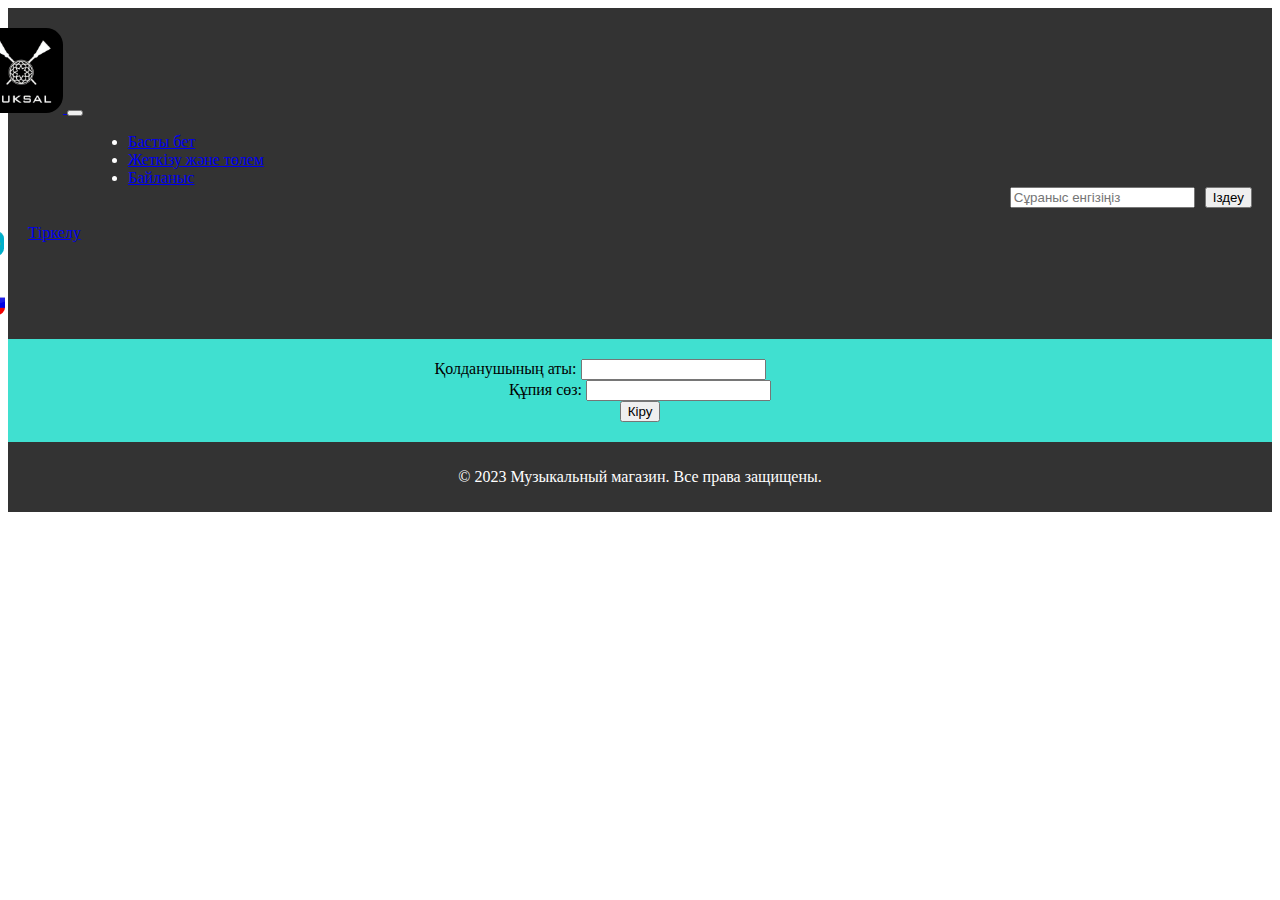
<file: Новая папка (2)/indexkz.html>
<!DOCTYPE html>
<html>
<head>
  <title>Интернет-магазин музыкальных товаров</title>
</head>
<body >
  <div>
    <header>
      <link href="https://cdn.jsdelivr.net/npm/bootstrap@5.2.2/dist/css/bootstrap.min.css" rel="stylesheet" integrity="sha384-Zenh87qX5JnK2Jl0vWa8Ck2rdkQ2Bzep5IDxbcnCeuOxjzrPF/et3URy9Bv1WTRi" crossorigin="anonymous">
  <script src="https://cdn.jsdelivr.net/npm/bootstrap@5.2.2/dist/js/bootstrap.bundle.min.js" integrity="sha384-OERcA2EqjJCMA+/3y+gxIOqMEjwtxJY7qPCqsdltbNJuaOe923+mo//f6V8Qbsw3" crossorigin="anonymous">
  </script>
  <style>

header {
  background-color: #333;
  color: #fff;
  padding: 20px;
}


section {
  padding: 20px;
}

footer {
  background-color: #333;
  color: #fff;
  padding: 10px;
  text-align: center;
}
    .back{
      background-color: #40e0d0;
    }
    .card{
    border-radius: 15px;
    text-align: center;
    padding: 10px;
   background-color: #FFDEAD;
   }
   .card:hover{
    background-color: rgba(0.5, 0.5, 0, 0.4);
   }
   .card img{
    border-radius: 50%;
    width: 60%;
    margin:auto ;
   }
   .img{
      border-radius: 20%;
      margin-left: -50px;     
     }
    .color{
    color: #3CB371;
    background-color: #ff7f50;
    }
    .imgu{
      box-shadow: 0 0 10px rgba(0, 0, 0, 0.4);
     padding: 4px;
     margin-bottom: 10px;
     border-radius: 100%;
    }
    .navbar-nav{
      margin-left: 60px;
    }
    .par{
      text-align: center;
    }
    .pol{
      margin-left: -80px;
    }
     .highlight {
      background-color: yellow;
    }

  </style>
<nav class="navbar navbar-expand-lg navbar-dark bg-dark">
  <div class="container">
    <a class="navbar-brand p-0" href="home.html"> 
        <img class="img" src="logo.png" height="85">
    </a>
    <button class="navbar-toggler" type="button" data-bs-toggle="collapse" data-bs-target="#navbarNav" aria-controls="navbarNav" aria-expanded="false" aria-label="Toggle navigation">
      <span class="navbar-toggler-icon">
      </span>
    </button>
    <div class="collapse navbar-collapse" id="navbarNav">
  <ul class="navbar-nav">
        <li class="nav-item">
          <a class="nav-link " aria-current="page" href="homekz.html">Басты бет</a>
        </li>
        <li class="nav-item">
          <a class="nav-link" href="doskz.html">Жеткізу және төлем</a>
        </li>
        <li class="nav-item">
          <a class="nav-link" href="contkz.html">Байланыс</a>
        </li>
         <form action="/search" method="get" style="display: flex; justify-content: flex-end; align-items: center; margin-left: 214px;">
    <div style="margin-right: 10px;">
      <input class="form-control" type="text" id="searchInput" name="query" placeholder="Сұраныс енгізіңіз">
    </div>
    <button class="btn btn-outline-light" onclick="search()" type="button">Іздеу</button>
  </form>
        </ul>
      </div>
  

  <script>
    function search() {
      var searchText = document.getElementById('searchInput').value;
      var linkElements = document.getElementsByTagName('h4');

      for (var i = 0; i < linkElements.length; i++) {
        var element = linkElements[i];

        if (element.innerText.includes(searchText)) {
          element.classList.add('highlight');
        } else {
          element.classList.remove('highlight');
        }
      }
    }
  </script>
     <a class="btn btn-outline-light active" href="indexkz.html" data-config-id="auto-txt-5-2" data-path="0.0.0.2.0">Тіркелу</a>
    </div>
    <a href="indexkz.html">
        <img style="height: 25px;border-radius: 30%;margin-left: -50px; margin-top: -30px;" src="flg.jpg" alt="Казахский" title="Казахский" data-lang-name="lang-name-kz">
    </a>
    <br>
    <a href="index.html">
        <img style="height: 25px;border-radius: 30%;margin-left: -50px; margin-top: 30px;" src="russ.jpg" alt="Русский" title="Русский" data-lang-name="lang-name-kz">
    </a>

</nav>

</div>
  </header>
 <script>
    function login() {
      var username = document.getElementById('username').value;
      var password = document.getElementById('password').value;

      if (username === 'admin' && password === 'admin') {
        // Перенаправление на другую страницу при успешном входе
        window.location.href = 'homekz.html';
      } else {
        // Вывод сообщения об ошибке при неправильном логине или пароле
        alert('Пайдаланушының аты немесе құпия сөзі қате');
      }
    }
  </script>
  <section class="back" id="content">
  <form class="par" onsubmit="event.preventDefault(); login();">
    <div >
      <label class="pol" for="username">Қолданушының аты:</label>
      <input type="text" id="username" name="username" required>
    </div>
    <div>
      <label for="password">Құпия сөз:</label>
      <input type="password" id="password" name="password" required>
    </div>
    <div>
      <button class="btn btn-outline-dark" type="submit">Кіру</button>
    </div>
  </form>

</section>

  <footer>
    <p>&copy; 2023 Музыкальный магазин. Все права защищены.</p>
  </footer>
</body>
</html>
</file>
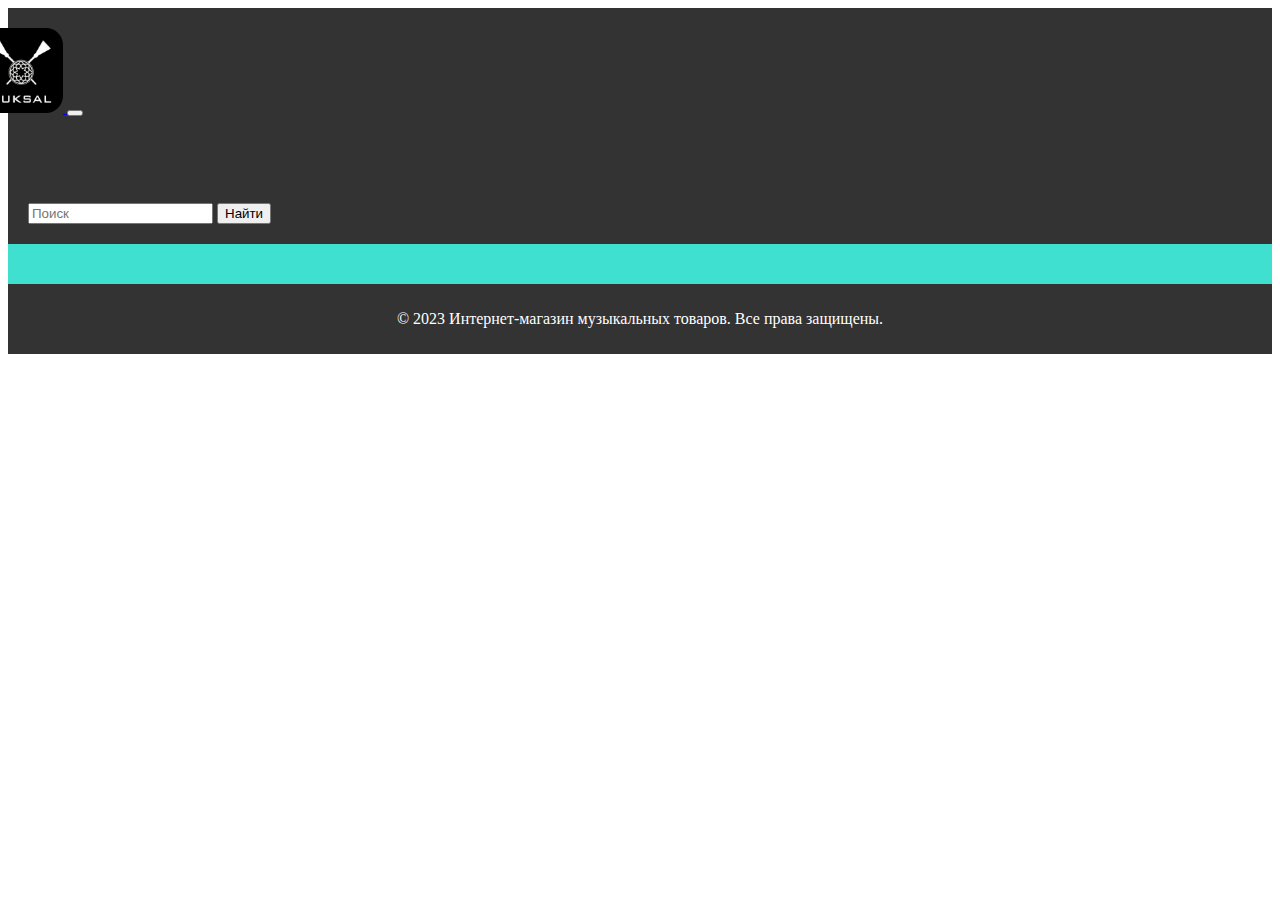
<file: Новая папка (2)/test.html>
<!DOCTYPE html>
<html>
<head>
  <title>Интернет-магазин музыкальных товаров</title>
  <link href="https://cdn.jsdelivr.net/npm/bootstrap@5.2.2/dist/css/bootstrap.min.css" rel="stylesheet" integrity="sha384-Zenh87qX5JnK2Jl0vWa8Ck2rdkQ2Bzep5IDxbcnCeuOxjzrPF/et3URy9Bv1WTRi" crossorigin="anonymous">
  <script src="https://cdn.jsdelivr.net/npm/bootstrap@5.2.2/dist/js/bootstrap.bundle.min.js" integrity="sha384-OERcA2EqjJCMA+/3y+gxIOqMEjwtxJY7qPCqsdltbNJuaOe923+mo//f6V8Qbsw3" crossorigin="anonymous"></script>
  <style>
    header {
      background-color: #333;
      color: #fff;
      padding: 20px;
    }

    section {
      padding: 20px;
    }

    footer {
      background-color: #333;
      color: #fff;
      padding: 10px;
      text-align: center;
    }

    .back {
      background-color: #40e0d0;
    }

    .card {
      border-radius: 15px;
      text-align: center;
      padding: 10px;
      background-color: #FFDEAD;
    }

    .card:hover {
      background-color: rgba(0.5, 0.5, 0, 0.4);
    }

    .card img {
      border-radius: 15px;
      width: 60%;
      margin: auto;
    }

    .img {
      border-radius: 20%;
      margin-left: -50px;
    }

    .color {
      color: #3CB371;
      background-color: #ff7f50;
    }

    .imgu {
      border-radius: -1000px;
    }

    .navbar-nav {
      margin-left: -200px;
    }

    .bt {
      margin-left: -200px;
    }

    .dtr {
      color: darkred;
    }

    .highlight {
      background-color: yellow;
    }
  </style>
  <script>
    function search() {
      var searchText = document.getElementById('searchInput').value;
      var linkElements = document.getElementsByTagName('a');

      for (var i = 0; i < linkElements.length; i++) {
        var element = linkElements[i];

        if (element.innerText.includes(searchText)) {
          element.classList.add('highlight');
        } else {
          element.classList.remove('highlight');
        }
      }
    }
  </script>
</head>
<body>
  <div>
    <header>
      <nav class="navbar navbar-expand-lg navbar-dark bg-dark">
        <div class="container">
          <a class="navbar-brand p-0" href="home.html">
            <img class="img" src="logo.png" height="85">
          </a>
          <button class="navbar-toggler" type="button" data-bs-toggle="collapse" data-bs-target="#navbarNav" aria-controls="navbarNav" aria-expanded="false" aria-label="Toggle navigation">
            <span class="navbar-toggler-icon"></span>
          </button>
          <ul class="navbar-nav">
            <li class="nav-item">
              <a class="nav-link" href="home.html">Главная</a>
            </li>
            <li class="nav-item">
              <a class="nav-link" href="catalog.html">Каталог</a>
            </li>
            <li class="nav-item">
              <a class="nav-link" href="contacts.html">Контакты</a>
            </li>
          </ul>
          <div class="input-group">
            <input id="searchInput" type="text" class="form-control" placeholder="Поиск">
            <button class="btn btn-primary" type="button" onclick="search()">Найти</button>
          </div>
        </div>
      </nav>
    </header>

    <section class="back" id="content">
      <div class="container">
        <!-- Содержимое раздела -->
      </div>
    </section>

    <footer>
      <div class="container">
        <p>&copy; 2023 Интернет-магазин музыкальных товаров. Все права защищены.</p>
      </div>
    </footer>
  </div>
</body>
</html>
</file>
